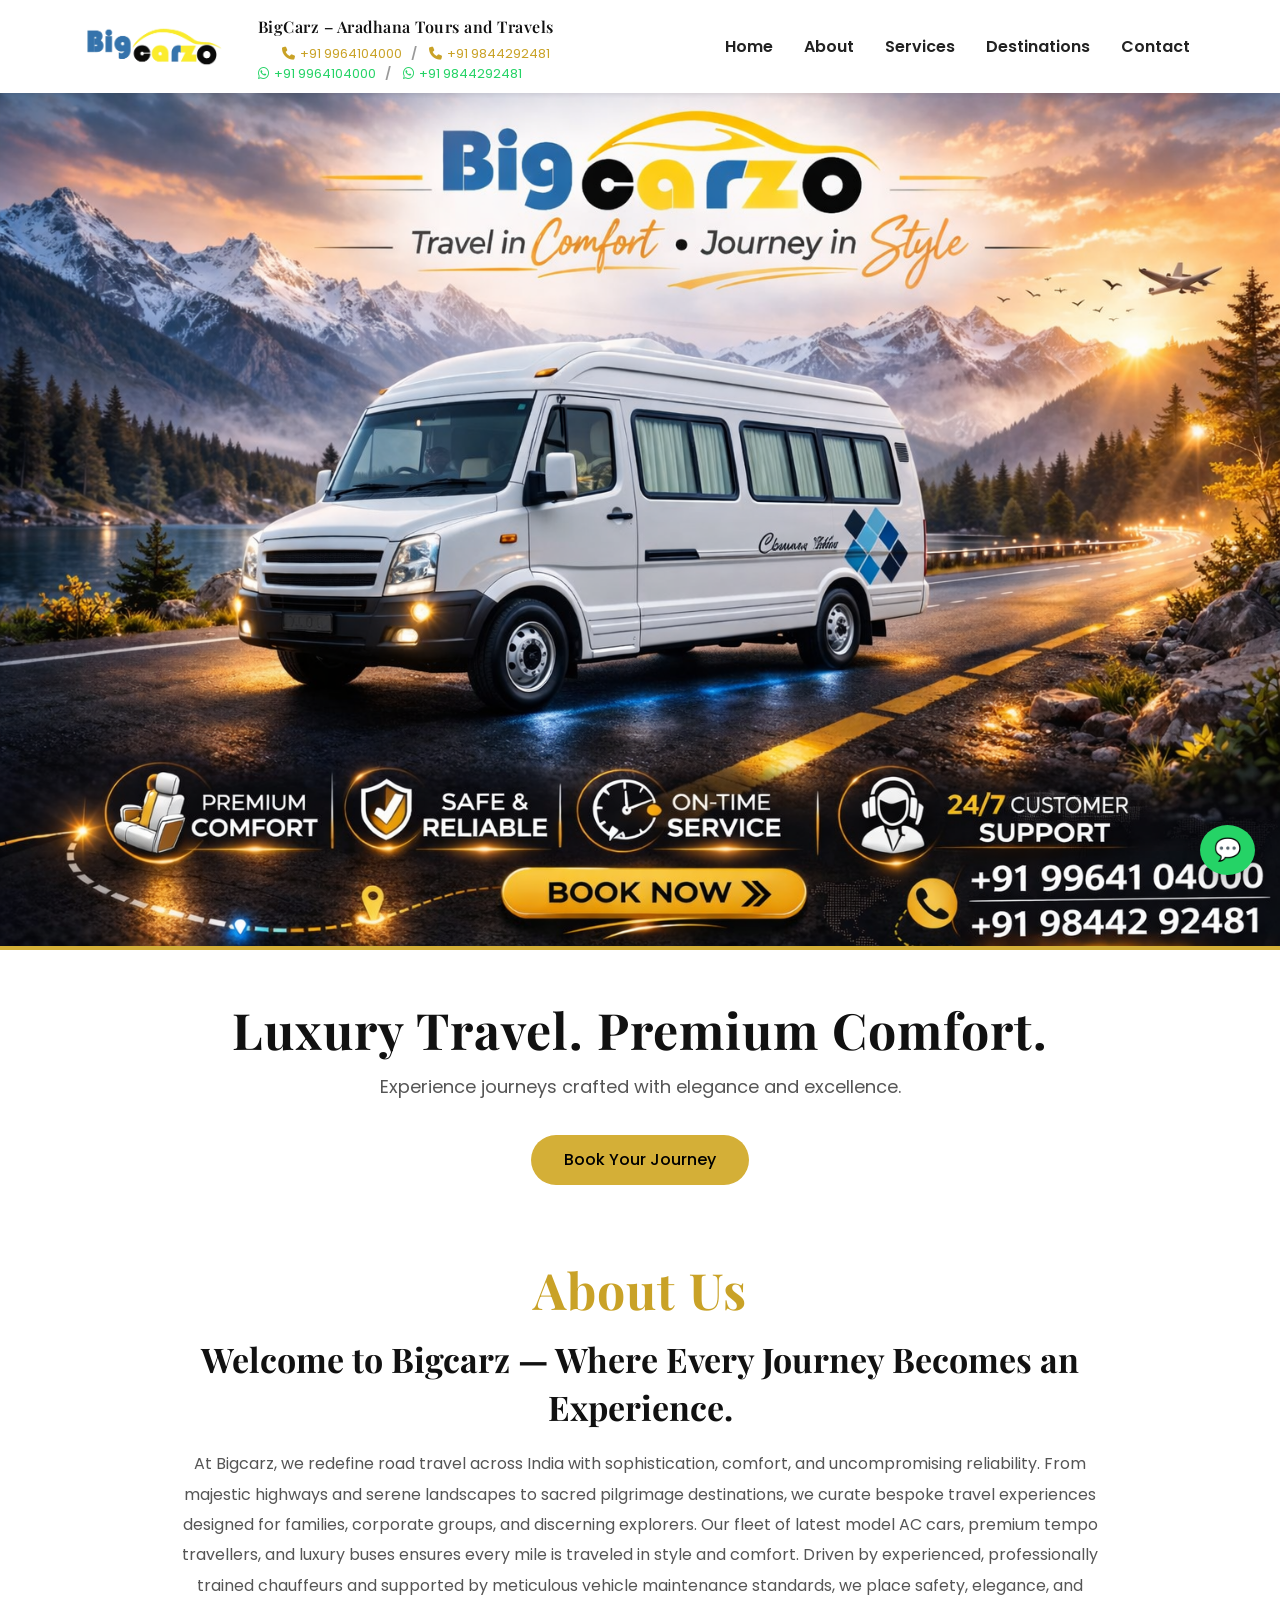
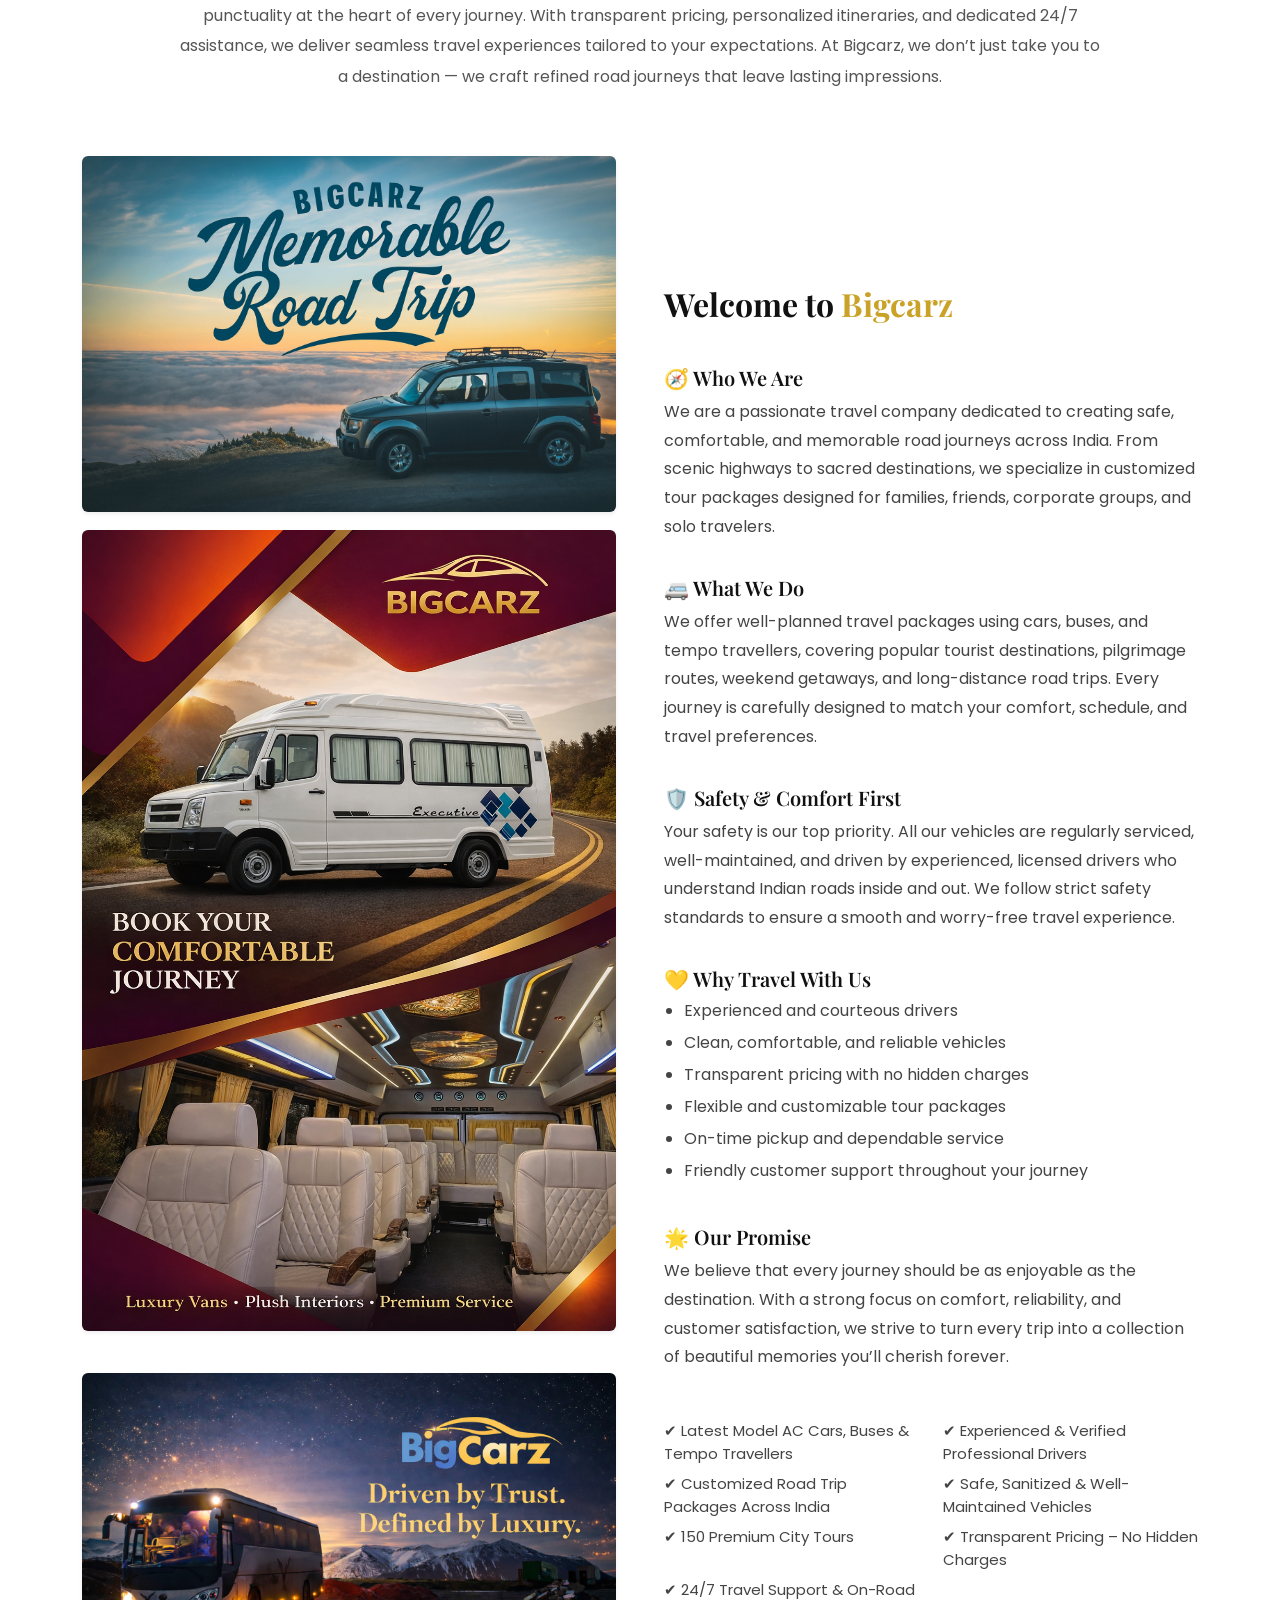
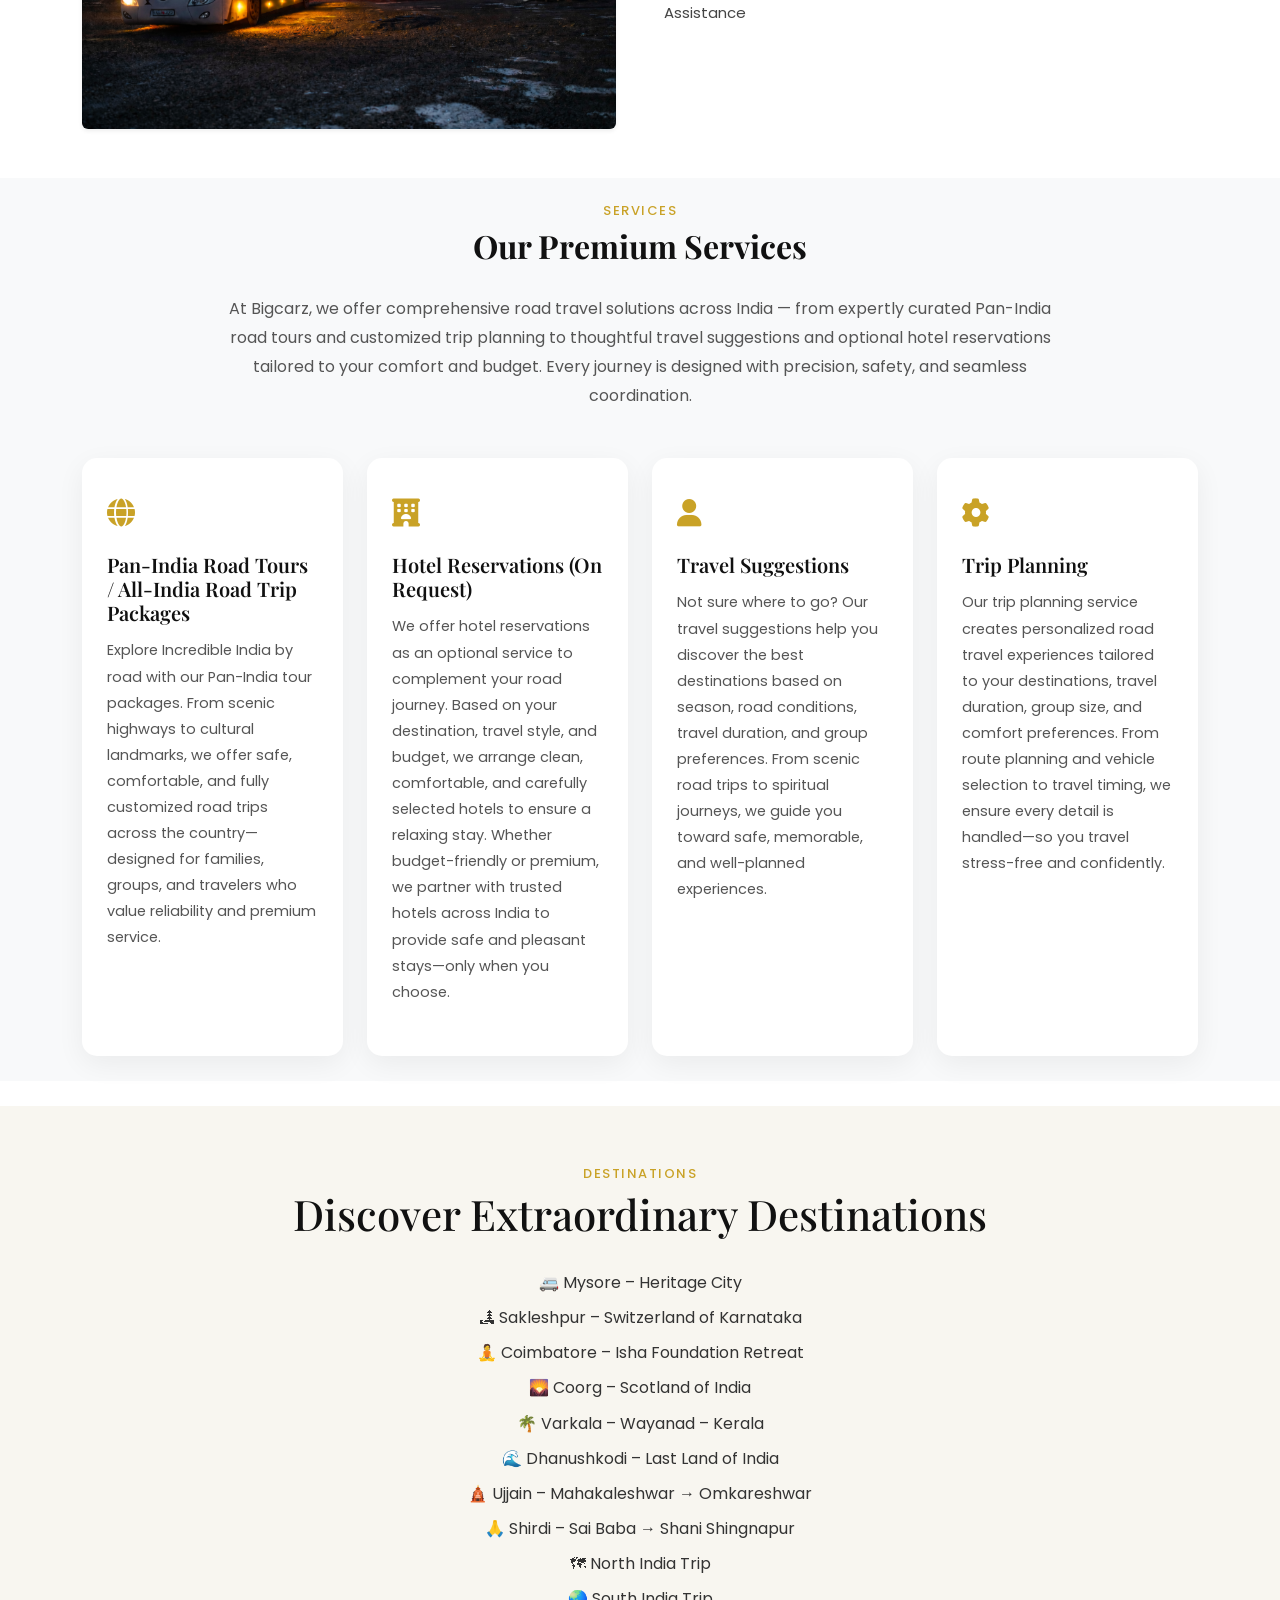
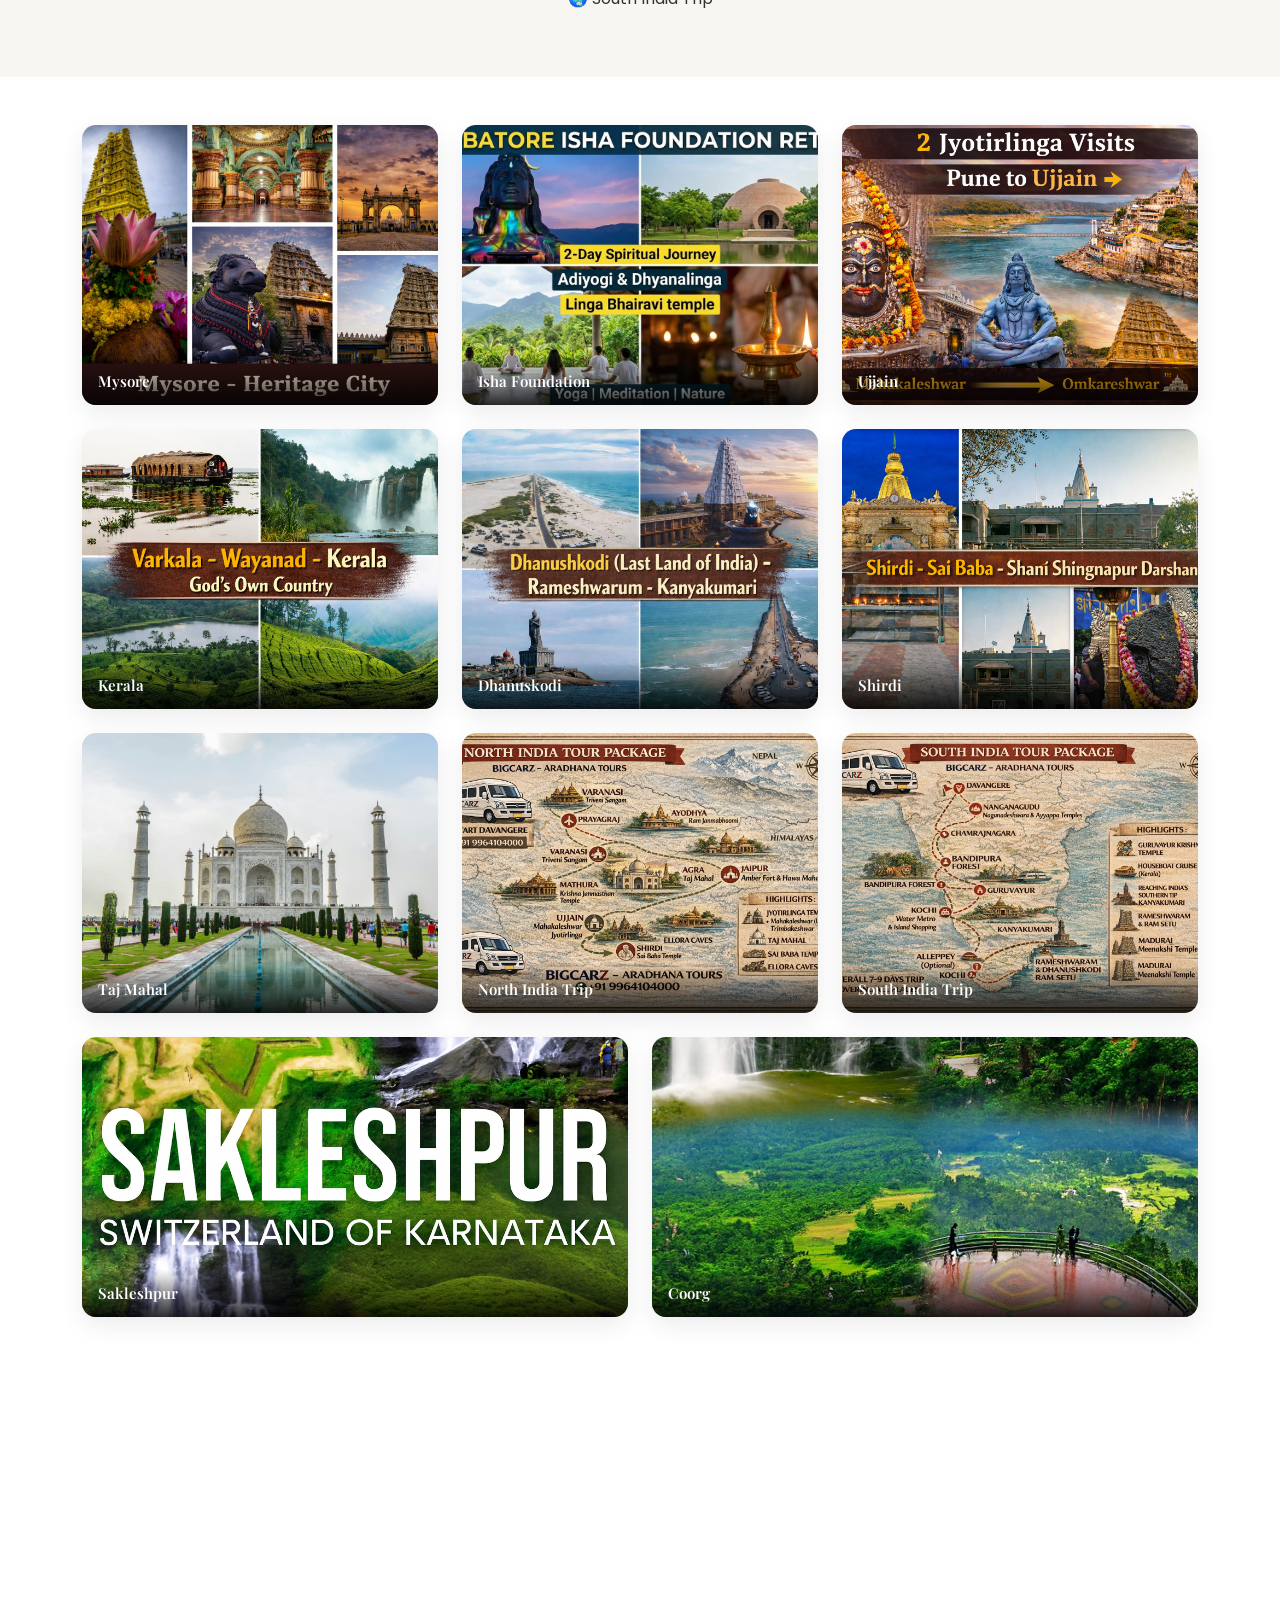
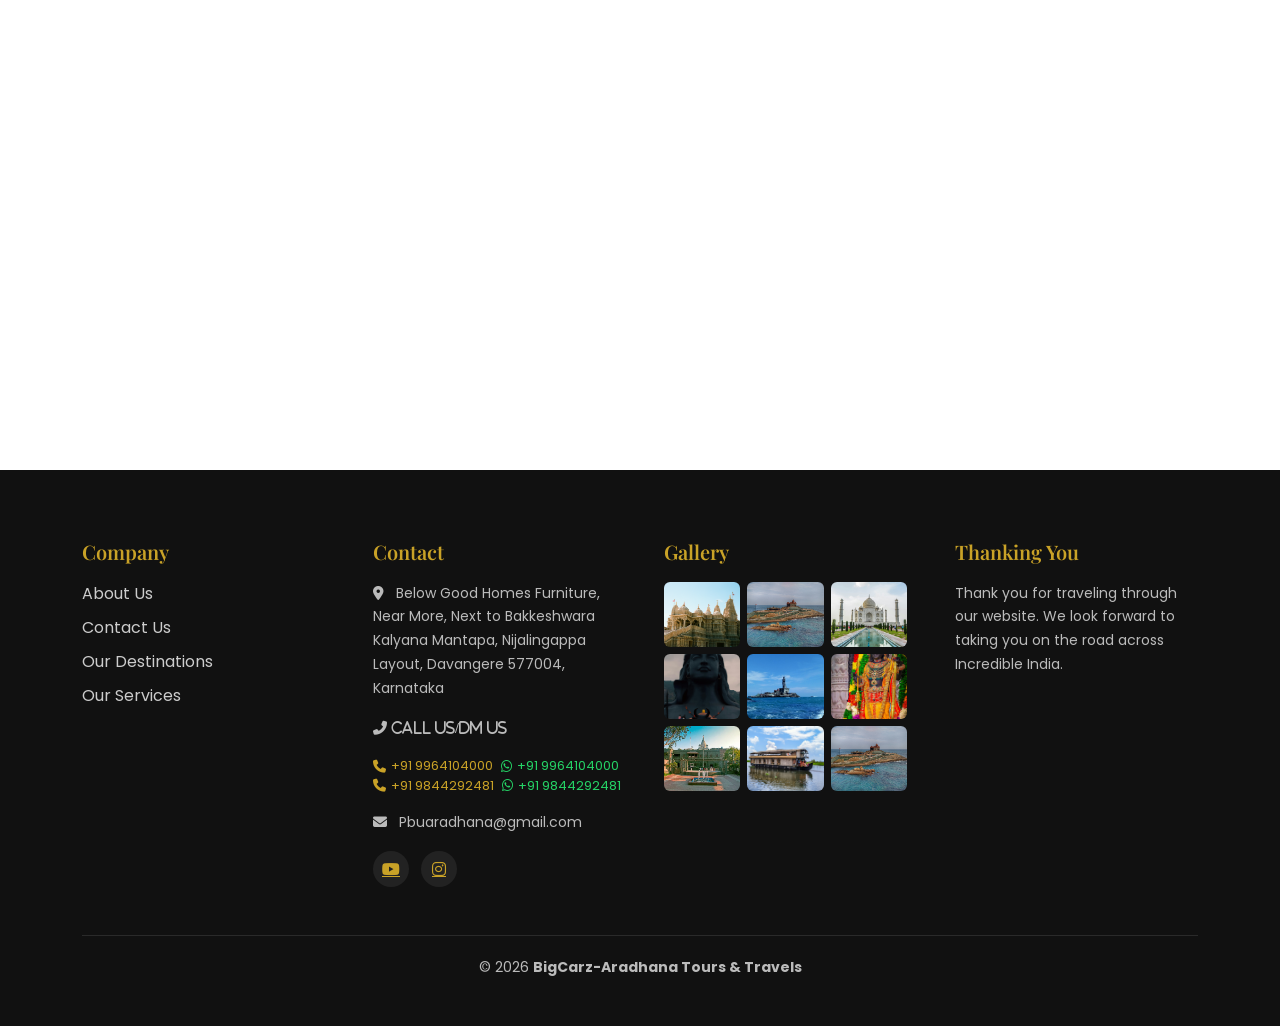
<file: index.html>
<!DOCTYPE html>
<html lang="en">

<head>
<meta charset="UTF-8">
<meta name="viewport" content="width=device-width, initial-scale=1.0">
<title>BigCarz-Aradhana Tours and Travels</title>

<!-- Premium Fonts -->
<link href="https://fonts.googleapis.com/css2?family=Playfair+Display:wght@500;700&family=Poppins:wght@300;400;500&display=swap" rel="stylesheet">

<!-- Bootstrap -->
<link href="https://cdn.jsdelivr.net/npm/bootstrap@5.3.2/dist/css/bootstrap.min.css" rel="stylesheet">

<link rel="stylesheet"
href="https://cdnjs.cloudflare.com/ajax/libs/font-awesome/6.5.0/css/all.min.css">

<!-- Custom CSS -->
<link href="css/style.css?v=5" rel="stylesheet">
</head>

<body>

<!-- ================= NAVBAR ================= -->
<nav class="navbar navbar-expand-lg navbar-light fixed-top premium-nav shadow-sm">

  <div class="container">
<a class="navbar-brand d-flex align-items-start" href="#">

  <img src="img/bigcarzo_logo_transparent.png"
       alt="BigCarz Logo"
       class="navbar-logo me-3">

  <div class="brand-block">
    <span class="brand-title">
      BigCarz – Aradhana Tours and Travels
    </span>
 <div class="contact-line">
  <a href="tel:+919964104000" class="lux-call">
    <i class="fa fa-phone"></i> +91 9964104000 <span class="contact-sep">/</span>
  </a>

 

  <a href="tel:+919844292481" class="lux-call">
    <i class="fa fa-phone"></i> +91 9844292481
  </a>
</div>

<div class="contact-line">
  <a href="https://wa.me/919964104000" target="_blank" class="lux-whatsapp">
    <i class="fab fa-whatsapp"></i> +91 9964104000<span class="contact-sep">/</span>
  </a>
  <a href="https://wa.me/919844292481" target="_blank" class="lux-whatsapp">
    <i class="fab fa-whatsapp"></i> +91 9844292481
  </a>
</div>


    <!-- <div class="brand-contact">
  
      <div class="contact-line">
        <a href="tel:+919964104000" class="lux-call">
          <i class="fa fa-phone"></i>
          <span>+91 9964104000</span>
        </a>
        <a href="https://wa.me/919964104000"
           target="_blank"
           class="lux-whatsapp">
          <i class="fab fa-whatsapp"></i>
          <span>+91 9964104000</span>
        </a>
      </div>

    
       <div class="contact-line">
        <a href="tel:+919844292481" class="lux-call">
          <i class="fa fa-phone"></i>
          <span>+91 9844292481</span>
        </a>
        <a href="https://wa.me/919844292481"
           target="_blank"
           class="lux-whatsapp">
          <i class="fab fa-whatsapp"></i>
          <span>+91 9844292481</span>
        </a>
      </div>
    </div> -->
  </div>
</a>
    <button class="navbar-toggler" type="button" data-bs-toggle="collapse" data-bs-target="#navbarNav">
      <span class="navbar-toggler-icon"></span>
    </button>

    <div class="collapse navbar-collapse" id="navbarNav">
      <ul class="navbar-nav ms-auto">
        <li class="nav-item"><a class="nav-link" href="#home">Home</a></li>
        <li class="nav-item"><a class="nav-link" href="#about">About</a></li>
        <li class="nav-item"><a class="nav-link" href="#services">Services</a></li>
        <li class="nav-item"><a class="nav-link" href="#destinations">Destinations</a></li>
        <li class="nav-item"><a class="nav-link" href="#contact">Contact</a></li>
      </ul>
    </div>
  </div>
</nav>

<!-- ================= HERO ================= -->
<section id="home" class="hero">
  <img src="img/cover_tt_image.png" class="hero-img" alt="BigCarz Travel">
  <div class="hero-content text-center">
    <h6 class="hero-title">Luxury Travel. Premium Comfort.</h6>
    <p class="hero-subtitle">
      Experience journeys crafted with elegance and excellence.
    </p>
    <a href="#contact" class="btn premium-btn mt-3">
      Book Your Journey
    </a>
  </div>
</section>

<!-- ================= ABOUT ================= -->
<section id="about" class="section-padding">
  <div class="container">
  <div class="row mb-5">
      <div class="col-lg-10 mx-auto text-center">
<h3 class="hero-title text-gold mb-3">About Us</h3>
  <h6 class="hero-main-title">
    Welcome to Bigcarz — Where Every Journey Becomes an Experience.
  </h6>

  <p class="hero-description">
    At Bigcarz, we redefine road travel across India with sophistication,
    comfort, and uncompromising reliability. From majestic highways and
    serene landscapes to sacred pilgrimage destinations, we curate bespoke
    travel experiences designed for families, corporate groups, and discerning
    explorers. Our fleet of latest model AC cars, premium tempo travellers,
    and luxury buses ensures every mile is traveled in style and comfort.
    Driven by experienced, professionally trained chauffeurs and supported
    by meticulous vehicle maintenance standards, we place safety, elegance,
    and punctuality at the heart of every journey. With transparent pricing,
    personalized itineraries, and dedicated 24/7 assistance, we deliver
    seamless travel experiences tailored to your expectations. At Bigcarz,
    we don’t just take you to a destination — we craft refined road journeys
    that leave lasting impressions.
  </p>

</div>
  </div>

  <div class="row align-items-stretch g-5">
      <!-- LEFT IMAGES -->
      <div class="col-lg-6">
        <div class="about-images">
          <img src="img/car_final.png" class="img-fluid rounded shadow-sm about-img" alt="">
          <img src="img/Comforatable_journey.png" class="img-fluid rounded shadow-sm mb-4 about-img" alt=""> 
          <img src="img/bus_final.png" class="img-fluid rounded shadow-sm mb-4 about-img" alt="">
<!-- <div class="col-lg-6">


   
    <div class="about-video">
      <iframe
        src="https://www.youtube.com/embed/LKkuVwrjv-M?autoplay=1&mute=1&loop=1&playlist=LKkuVwrjv-M&controls=0&modestbranding=1"
        frameborder="0"
        allow="autoplay; fullscreen"
        allowfullscreen>
      </iframe>
    </div>


</div> -->

        </div>
      </div>

      <!-- RIGHT CONTENT -->
      <div class="col-lg-6  d-flex flex-column justify-content-center">

        
        <h2 class="section-title mb-4">
          Welcome to <span class="text-gold">Bigcarz</span>
        </h2>

        <h5 class="premium-heading">🧭 Who We Are</h5>
        <p class="premium-text">
          We are a passionate travel company dedicated to creating safe,
          comfortable, and memorable road journeys across India. From scenic
          highways to sacred destinations, we specialize in customized tour
          packages designed for families, friends, corporate groups, and
          solo travelers.
        </p>

        <h5 class="premium-heading">🚐 What We Do</h5>
        <p class="premium-text">
          We offer well-planned travel packages using cars, buses, and tempo
          travellers, covering popular tourist destinations, pilgrimage
          routes, weekend getaways, and long-distance road trips. Every
          journey is carefully designed to match your comfort, schedule, and
          travel preferences.
        </p>

        <h5 class="premium-heading">🛡️ Safety & Comfort First</h5>
        <p class="premium-text">
          Your safety is our top priority. All our vehicles are regularly
          serviced, well-maintained, and driven by experienced, licensed
          drivers who understand Indian roads inside and out. We follow
          strict safety standards to ensure a smooth and worry-free travel
          experience.
        </p>

        <h5 class="premium-heading">💛 Why Travel With Us</h5>
        <ul class="premium-list">
          <li>Experienced and courteous drivers</li>
          <li>Clean, comfortable, and reliable vehicles</li>
          <li>Transparent pricing with no hidden charges</li>
          <li>Flexible and customizable tour packages</li>
          <li>On-time pickup and dependable service</li>
          <li>Friendly customer support throughout your journey</li>
        </ul>

        <h5 class="premium-heading">🌟 Our Promise</h5>
        <p class="premium-text">
          We believe that every journey should be as enjoyable as the
          destination. With a strong focus on comfort, reliability, and
          customer satisfaction, we strive to turn every trip into a
          collection of beautiful memories you’ll cherish forever.
        </p>

        <div class="row gy-2 mt-4">
          <div class="col-sm-6 premium-feature">✔ Latest Model AC Cars, Buses & Tempo Travellers</div>
          <div class="col-sm-6 premium-feature">✔ Experienced & Verified Professional Drivers</div>
          <div class="col-sm-6 premium-feature">✔ Customized Road Trip Packages Across India</div>
          <div class="col-sm-6 premium-feature">✔ Safe, Sanitized & Well-Maintained Vehicles</div>
          <div class="col-sm-6 premium-feature">✔ 150 Premium City Tours</div>
          <div class="col-sm-6 premium-feature">✔ Transparent Pricing – No Hidden Charges</div>
          <div class="col-sm-6 premium-feature">✔ 24/7 Travel Support & On-Road Assistance</div>
        </div>

      </div>
    </div>
  </div>
  </div>
</section>

<!-- ================= SERVICES ================= -->
<section id="services" class="section-padding bg-light">

  <div class="container">

    <!-- Section Heading -->
    <div class="text-center mb-5">
      <h3 class="premium-subtitle">Services</h3>
      <h2 class="section-title">Our Premium Services</h2>
      <p class="service-intro mx-auto">
        At Bigcarz, we offer comprehensive road travel solutions across India —
        from expertly curated Pan-India road tours and customized trip planning
        to thoughtful travel suggestions and optional hotel reservations tailored
        to your comfort and budget. Every journey is designed with precision,
        safety, and seamless coordination.
      </p>
    </div>

    <!-- Service Cards -->
    <div class="row g-4">

      <!-- Service 1 -->
      <div class="col-lg-3 col-md-6">
        <div class="service-card-premium h-100">
          <div class="service-icon">
            <i class="fa fa-globe"></i>
          </div>
          <h5>Pan-India Road Tours / All-India Road Trip Packages</h5>
          <p>
            Explore Incredible India by road with our Pan-India tour packages.
            From scenic highways to cultural landmarks, we offer safe,
            comfortable, and fully customized road trips across the country—
            designed for families, groups, and travelers who value reliability
            and premium service.
          </p>
        </div>
      </div>

      <!-- Service 2 -->
      <div class="col-lg-3 col-md-6">
        <div class="service-card-premium h-100">
          <div class="service-icon">
            <i class="fa fa-hotel"></i>
          </div>
          <h5>Hotel Reservations (On Request)</h5>
          <p>
            We offer hotel reservations as an optional service to complement your road journey.
            Based on your destination, travel style, and budget, we arrange clean,
            comfortable, and carefully selected hotels to ensure a relaxing stay.
            Whether budget-friendly or premium, we partner with trusted hotels
            across India to provide safe and pleasant stays—only when you choose.
          </p>
        </div>
      </div>

      <!-- Service 3 -->
      <div class="col-lg-3 col-md-6">
        <div class="service-card-premium h-100">
          <div class="service-icon">
            <i class="fa fa-user"></i>
          </div>
          <h5>Travel Suggestions</h5>
          <p>
            Not sure where to go? Our travel suggestions help you discover the
            best destinations based on season, road conditions, travel duration,
            and group preferences. From scenic road trips to spiritual journeys,
            we guide you toward safe, memorable, and well-planned experiences.
          </p>
        </div>
      </div>

      <!-- Service 4 -->
      <div class="col-lg-3 col-md-6">
        <div class="service-card-premium h-100">
          <div class="service-icon">
            <i class="fa fa-cog"></i>
          </div>
          <h5>Trip Planning</h5>
          <p>
            Our trip planning service creates personalized road travel experiences
            tailored to your destinations, travel duration, group size, and comfort
            preferences. From route planning and vehicle selection to travel timing,
            we ensure every detail is handled—so you travel stress-free and confidently.
          </p>
        </div>
      </div>

    </div>
  </div>
</section>


<!-- ================= DESTINATIONS ================= -->
<section id="destinations" class="section-padding">

  <!-- Premium Header Banner -->
  <div class="destination-hero text-center">
    <div class="container">
      <h3 class="premium-subtitle">Destinations</h3>
      <h2 class="destination-title">
        Discover Extraordinary Destinations
      </h2>

      <ol class="destination-list">
        <li>🚐 Mysore – Heritage City</li>
        <li>🏞 Sakleshpur – Switzerland of Karnataka</li>
        <li>🧘 Coimbatore – Isha Foundation Retreat</li>
        <li>🌄 Coorg – Scotland of India</li>
        <li>🌴 Varkala – Wayanad – Kerala</li>
        <li>🌊 Dhanushkodi – Last Land of India</li>
        <li>🛕 Ujjain – Mahakaleshwar → Omkareshwar</li>
        <li>🙏 Shirdi – Sai Baba → Shani Shingnapur</li>
        <li>🗺 North India Trip</li>
        <li>🌏 South India Trip</li>
      </ol>
    </div>
  </div>

  <!-- Image Grid -->
  <div class="container mt-5">
    <div class="row g-4">

      <!-- Destination Card Template -->
      <div class="col-lg-4 col-md-6">
        <div class="destination-card">
          <img src="img/Mysore_final.png" class="img-fluid" alt="Mysore">
          <div class="destination-overlay">Mysore</div>
        </div>
      </div>

      <div class="col-lg-4 col-md-6">
        <div class="destination-card">
          <img src="img/Isha_final.png" class="img-fluid" alt="Isha Foundation">
          <div class="destination-overlay">Isha Foundation</div>
        </div>
      </div>

      <div class="col-lg-4 col-md-6">
        <div class="destination-card">
          <img src="img/Ujjain_final.png" class="img-fluid" alt="Ujjain">
          <div class="destination-overlay">Ujjain</div>
        </div>
      </div>

      <div class="col-lg-4 col-md-6">
        <div class="destination-card">
          <img src="img/Kerala_final.png" class="img-fluid" alt="Kerala">
          <div class="destination-overlay">Kerala</div>
        </div>
      </div>

      <div class="col-lg-4 col-md-6">
        <div class="destination-card">
          <img src="img/Dhanuskodi_final.png" class="img-fluid" alt="Dhanuskodi">
          <div class="destination-overlay">Dhanuskodi</div>
        </div>
      </div>

      <div class="col-lg-4 col-md-6">
        <div class="destination-card">
          <img src="img/Shirdi-final.png" class="img-fluid" alt="Shirdi">
          <div class="destination-overlay">Shirdi</div>
        </div>
      </div>

      <div class="col-lg-4 col-md-6">
        <div class="destination-card">
          <img src="img/Tajmahal.jpg" class="img-fluid" alt="Taj Mahal">
          <div class="destination-overlay">Taj Mahal</div>
        </div>
      </div>

      <div class="col-lg-4 col-md-6">
        <div class="destination-card">
          <img src="img/Northindia.jpg" class="img-fluid" alt="North India">
          <div class="destination-overlay">North India Trip</div>
        </div>
      </div>

      <div class="col-lg-4 col-md-6">
        <div class="destination-card">
          <img src="img/Southindia.jpg" class="img-fluid" alt="South India">
          <div class="destination-overlay">South India Trip</div>
        </div>
      </div>

      <div class="col-lg-6 col-md-6">
        <div class="destination-card">
          <img src="img/Sakleshpur_final.png" class="img-fluid" alt="Sakleshpur">
          <div class="destination-overlay">Sakleshpur</div>
        </div>
      </div>

      <div class="col-lg-6 col-md-6">
        <div class="destination-card">
          <img src="img/coorg_final.png" class="img-fluid" alt="Coorg">
          <div class="destination-overlay">Coorg</div>
        </div>
      </div>

    </div>
  </div>

</section>


<!-- ================= CONTACT ================= -->
<section id="contact" class="section-padding bg-light">

  <div class="container">

    <!-- Section Heading -->
    <div class="text-center mb-5">
      <h3 class="premium-subtitle">Contact Us</h3>
      <h2 class="section-title">Contact For Any Query</h2>
    </div>

    <div class="row g-4 align-items-stretch">

      <!-- Contact Info -->
      <div class="col-lg-4 col-md-6">
        <div class="contact-card h-100">

          <h5 class="mb-4">Get In Touch</h5>

          <!-- Office -->
          <div class="contact-item">
            <div class="contact-icon">
              <i class="fa fa-map-marker-alt"></i>
            </div>
            <div>
              <h6>Office</h6>
              <p>
                Below Good Homes Furniture, Near More, Next to Bakkeshwara
                Kalyana Mantapa, Nijalingappa Layout, Davangere 577004,
                Karnataka
              </p>
            </div>
          </div>

          <!-- Phone -->
          <div class="contact-item">
            <div class="contact-icon">
              <i class="fa fa-phone-alt"></i>
            </div>
            <div>
              <h6>Mobile</h6>
              <!-- <p>+91 9964104000</p>
              <p>+91 9844292481</p> -->
              <div class="contact-line">
        <a href="tel:+919964104000" class="lux-call">
          <i class="fa fa-phone"></i>
          <span>+91 9964104000</span>
        </a>
        <a href="https://wa.me/919964104000"
           target="_blank"
           class="lux-whatsapp">
          <i class="fab fa-whatsapp"></i>
          <span>+91 9964104000</span>
        </a>
      </div>  
       <div class="contact-line">
        <a href="tel:+919844292481" class="lux-call">
          <i class="fa fa-phone"></i>
          <span>+91 9844292481</span>
        </a>
        <a href="https://wa.me/919844292481"
           target="_blank"
           class="lux-whatsapp">
          <i class="fab fa-whatsapp"></i>
          <span>+91 9844292481</span>
        </a>
      </div>
            </div>
          </div>

          <!-- Email -->
          <div class="contact-item">
            <div class="contact-icon">
              <i class="fa fa-envelope-open"></i>
            </div>
            <div>
              <h6>Email</h6>
              <p>Pbuaradhana@gmail.com</p>
            </div>
          </div>

        </div>
      </div>

      <!-- Map -->
      <div class="col-lg-4 col-md-6">
        <div class="map-container h-100">
          <iframe
            src="https://www.google.com/maps?q=Below%20Good%20Homes,%20Next%20to%20Bakkeshwara%20Kalyana%20Mantapa,%20Nijalingappa%20Layout,%20Davangere%20577004,%20Karnataka&output=embed"
            allowfullscreen=""
            loading="lazy">
          </iframe>
        </div>
      </div>

      <!-- Contact Form -->
      <div class="col-lg-4 col-md-12">
        <div class="contact-card h-100">
          <form id="whatsappForm">

            <div class="mb-3">
              <input type="text" class="form-control premium-input"
                id="name" placeholder="Your Name" required>
            </div>

            <div class="mb-3">
              <input type="tel" class="form-control premium-input"
                id="phone" placeholder="Phone Number"
                pattern="[0-9]{10}" required>
            </div>

            <div class="mb-3">
              <input type="email" class="form-control premium-input"
                id="email" placeholder="Your Email" required>
            </div>

            <div class="mb-3">
              <input type="text" class="form-control premium-input"
                id="fromPlace" placeholder="Enquiring From (City / Place)" required>
            </div>

            <div class="mb-3">
              <input type="date" class="form-control premium-input"
                id="travelDate" required>
            </div>

            <div class="mb-3">
              <textarea class="form-control premium-input"
                id="message" rows="4"
                placeholder="Your Message" required></textarea>
            </div>

            <button type="submit" class="btn premium-btn w-100">
              Send Enquiry via WhatsApp
            </button>

          </form>
        </div>
      </div>

    </div>
  </div>
</section>


<footer class="footer-premium">

  <div class="container">
    <div class="row g-5">

      <!-- Company -->
      <div class="col-lg-3 col-md-6">
        <h5 class="footer-title">Company</h5>
        <ul class="footer-links">
          <li><a href="#about">About Us</a></li>
          <li><a href="#contact">Contact Us</a></li>
          <li><a href="#destinations">Our Destinations</a></li>
          <li><a href="#services">Our Services</a></li>
        </ul>
      </div>

      <!-- Contact -->
      <div class="col-lg-3 col-md-6">
        <h5 class="footer-title">Contact</h5>
        <p>
          <i class="fa fa-map-marker-alt me-2"></i>
          Below Good Homes Furniture, Near More, Next to
          Bakkeshwara Kalyana Mantapa, Nijalingappa Layout,
          Davangere 577004, Karnataka
        </p>
        <p>
          <i class="fa fa-phone-alt me-2"> Call Us/DM Us</i>
        <div class="contact-line">
        <a href="tel:+919964104000" class="lux-call">
          <i class="fa fa-phone"></i>
          <span>+91 9964104000</span>
        </a>
        <a href="https://wa.me/919964104000"
           target="_blank"
           class="lux-whatsapp">
          <i class="fab fa-whatsapp"></i>
          <span>+91 9964104000</span>
        </a>
      </div>  
       <div class="contact-line">
        <a href="tel:+919844292481" class="lux-call">
          <i class="fa fa-phone"></i>
          <span>+91 9844292481</span>
        </a>
        <a href="https://wa.me/919844292481"
           target="_blank"
           class="lux-whatsapp">
          <i class="fab fa-whatsapp"></i>
          <span>+91 9844292481</span>
        </a>
      </div>
        </p>
        <p>
          <i class="fa fa-envelope me-2"></i>
          Pbuaradhana@gmail.com
        </p>

        <!-- <div class="footer-social">
          <a href="#"><i class="fab fa-youtube"></i></a>
          <a href="#"><i class="fab fa-instagram"></i></a>
        </div> -->
        <div class="footer-social">
  <a href="https://www.youtube.com/@BigCarz-IND"
     target="_blank"
     rel="noopener noreferrer"
     title="Visit BigCarz YouTube Channel">
    <i class="fab fa-youtube"></i>
  </a>

  <a href="https://www.instagram.com/bigcarz_travels"
     target="_blank"
     rel="noopener noreferrer"
     title="Follow BigCarz on Instagram">
    <i class="fab fa-instagram"></i>
  </a>
</div>

      </div>

      <!-- Gallery -->
      <div class="col-lg-3 col-md-6">
        <h5 class="footer-title">Gallery</h5>
        <div class="footer-gallery">
          <img src="img/ayodhya_temple.jpg" alt="">
          <img src="img/kanyakumari (2).jpg" alt="">
          <img src="img/Tajmahal.jpg" alt="">
          <img src="img/isha.jpg" alt="">
          <img src="img/kanyakumari.jpg" alt="">
          <img src="img/ayodhya.jpg" alt="">
          <img src="img/shirdi.webp" alt="">
          <img src="img/allepey_boat_house_1.jpg" alt="">
          <img src="img/kanyakumari (2).jpg" alt="">
        </div>
      </div>

      <!-- Thank You -->
      <div class="col-lg-3 col-md-6">
        <h5 class="footer-title">Thanking You</h5>
        <p>
          Thank you for traveling through our website. We look forward
          to taking you on the road across Incredible India.
        </p>
      </div>

    </div>

    <!-- Bottom Copyright -->
    <div class="footer-bottom mt-5">
      <p>
        © 2026 <strong>BigCarz-Aradhana Tours & Travels</strong>
      </p>
    </div>

  </div>
</footer>


<a href="https://wa.me/919964104000?text=Hello%20I%20would%20like%20to%20book%20a%20trip"
   class="whatsapp-premium">
   💬
</a>

<script src="https://cdn.jsdelivr.net/npm/bootstrap@5.3.2/dist/js/bootstrap.bundle.min.js"></script>
<script src="js/app.js?v=2"></script>

</body>
</html>
</file>
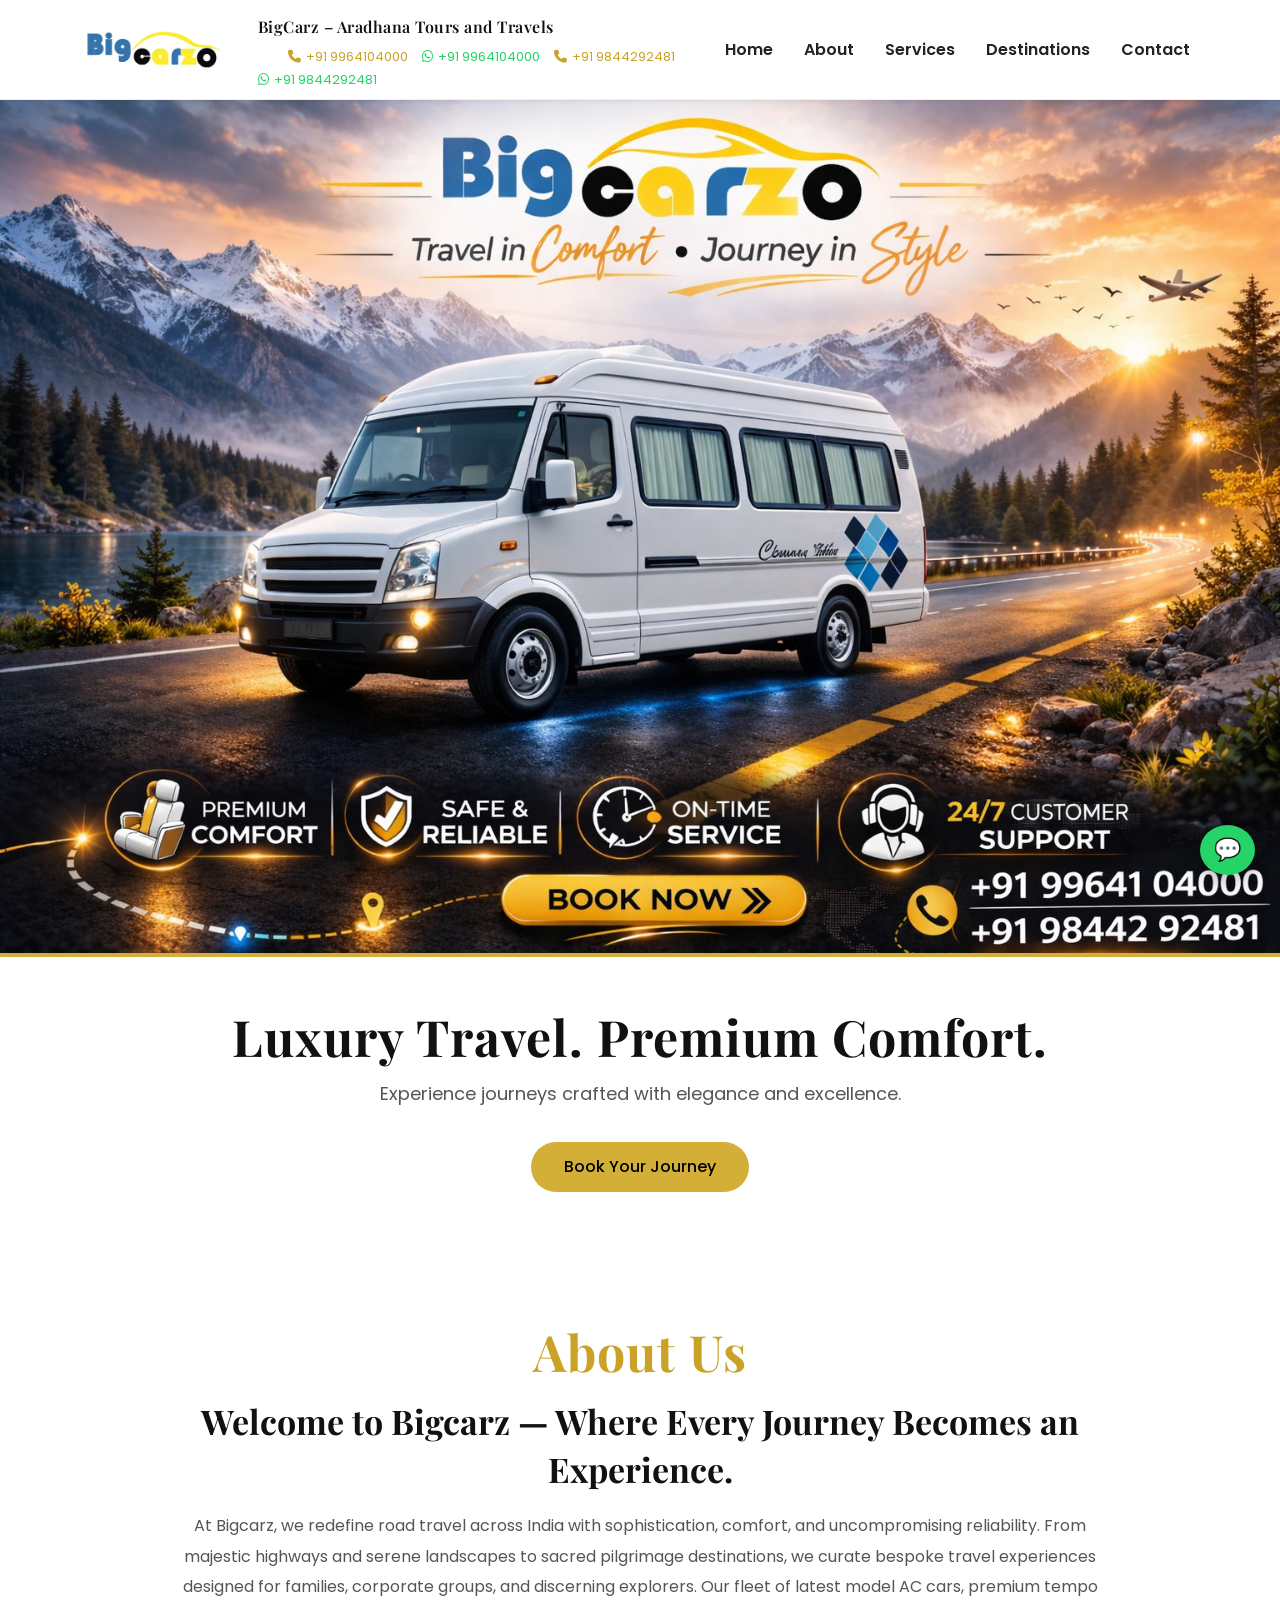
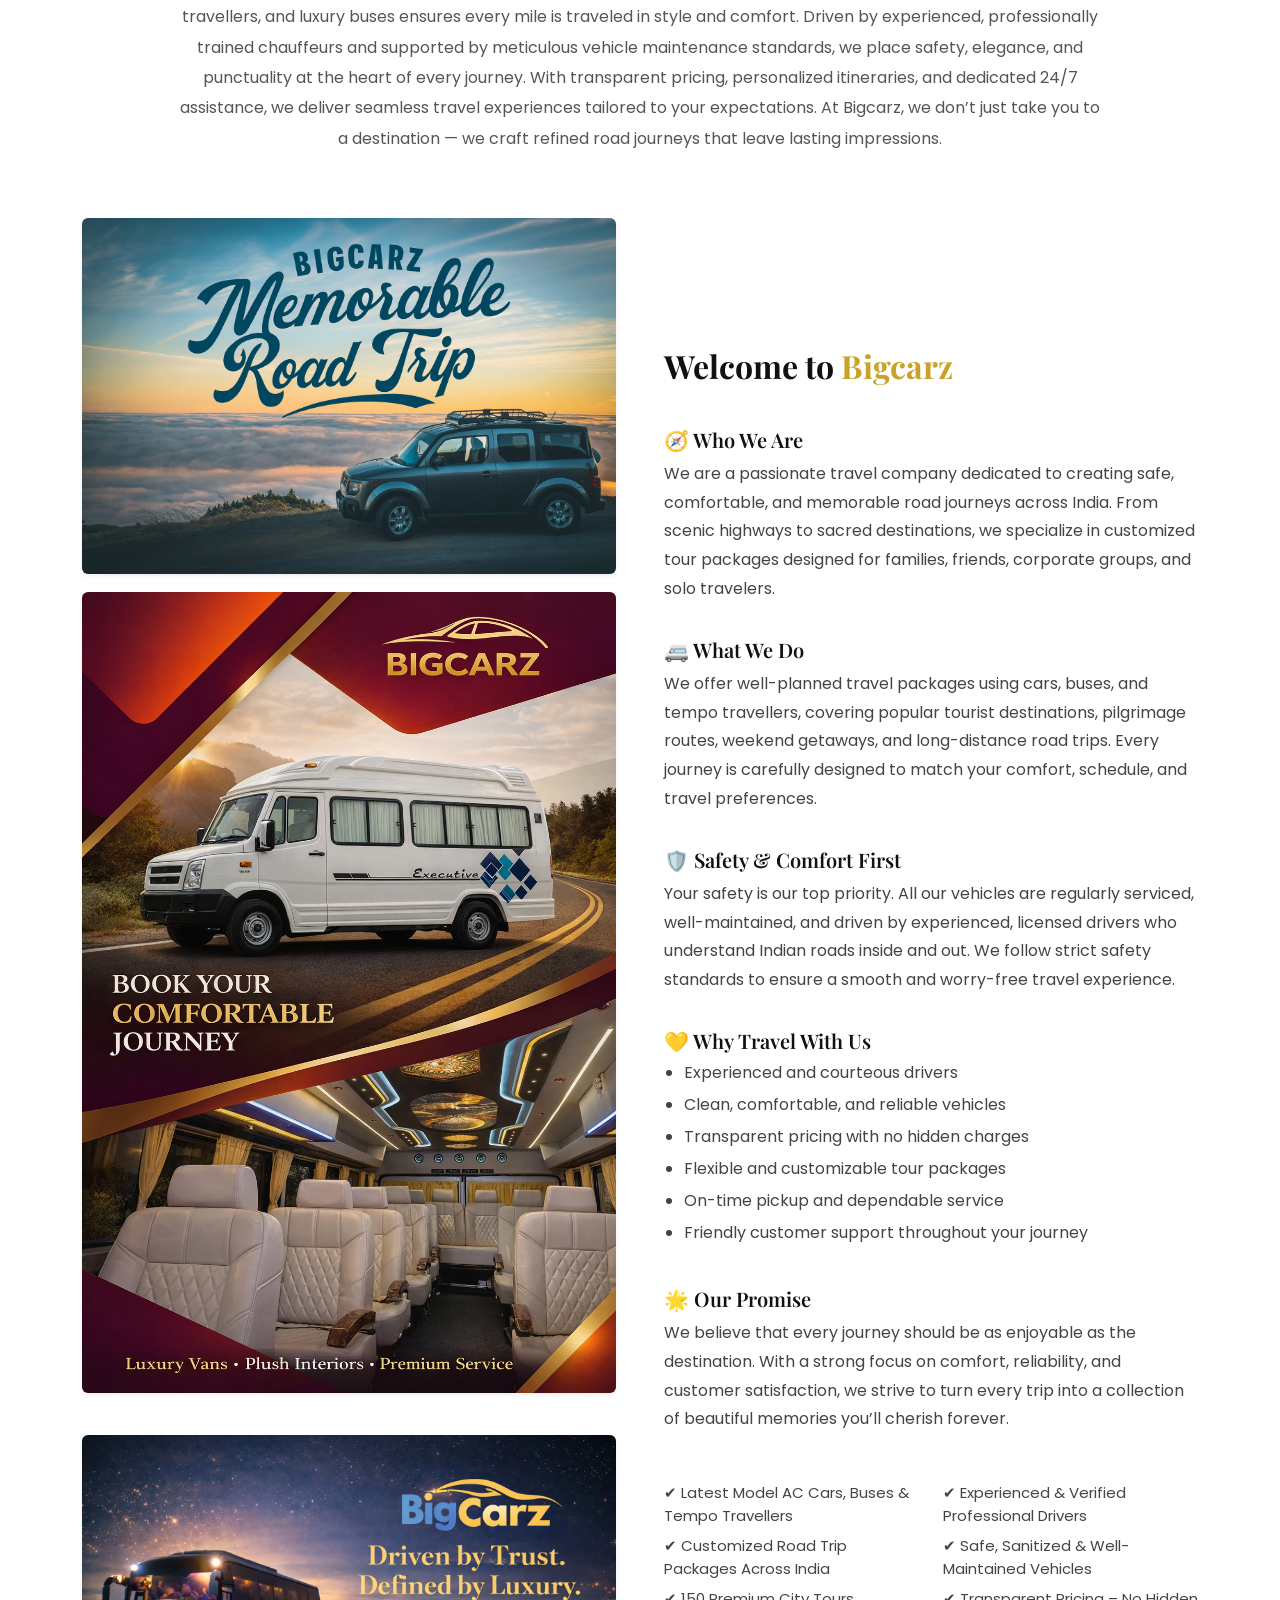
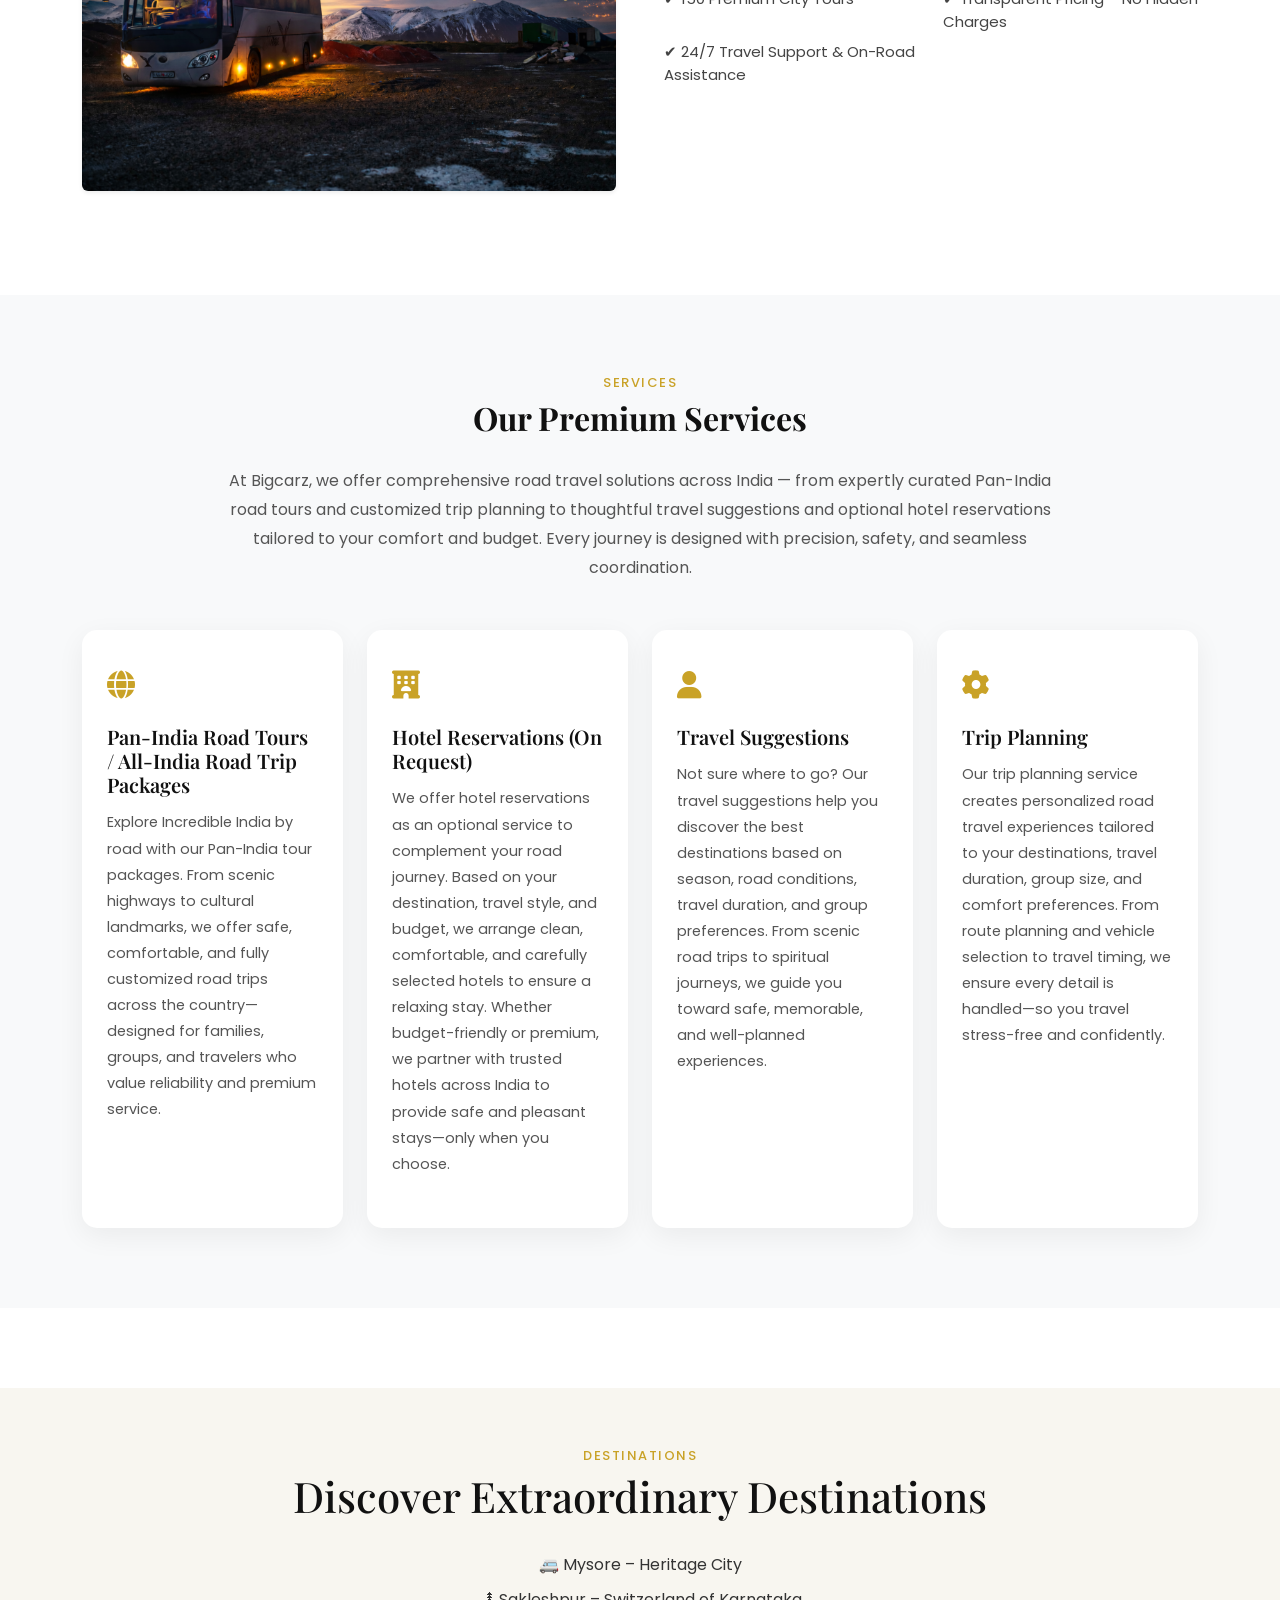
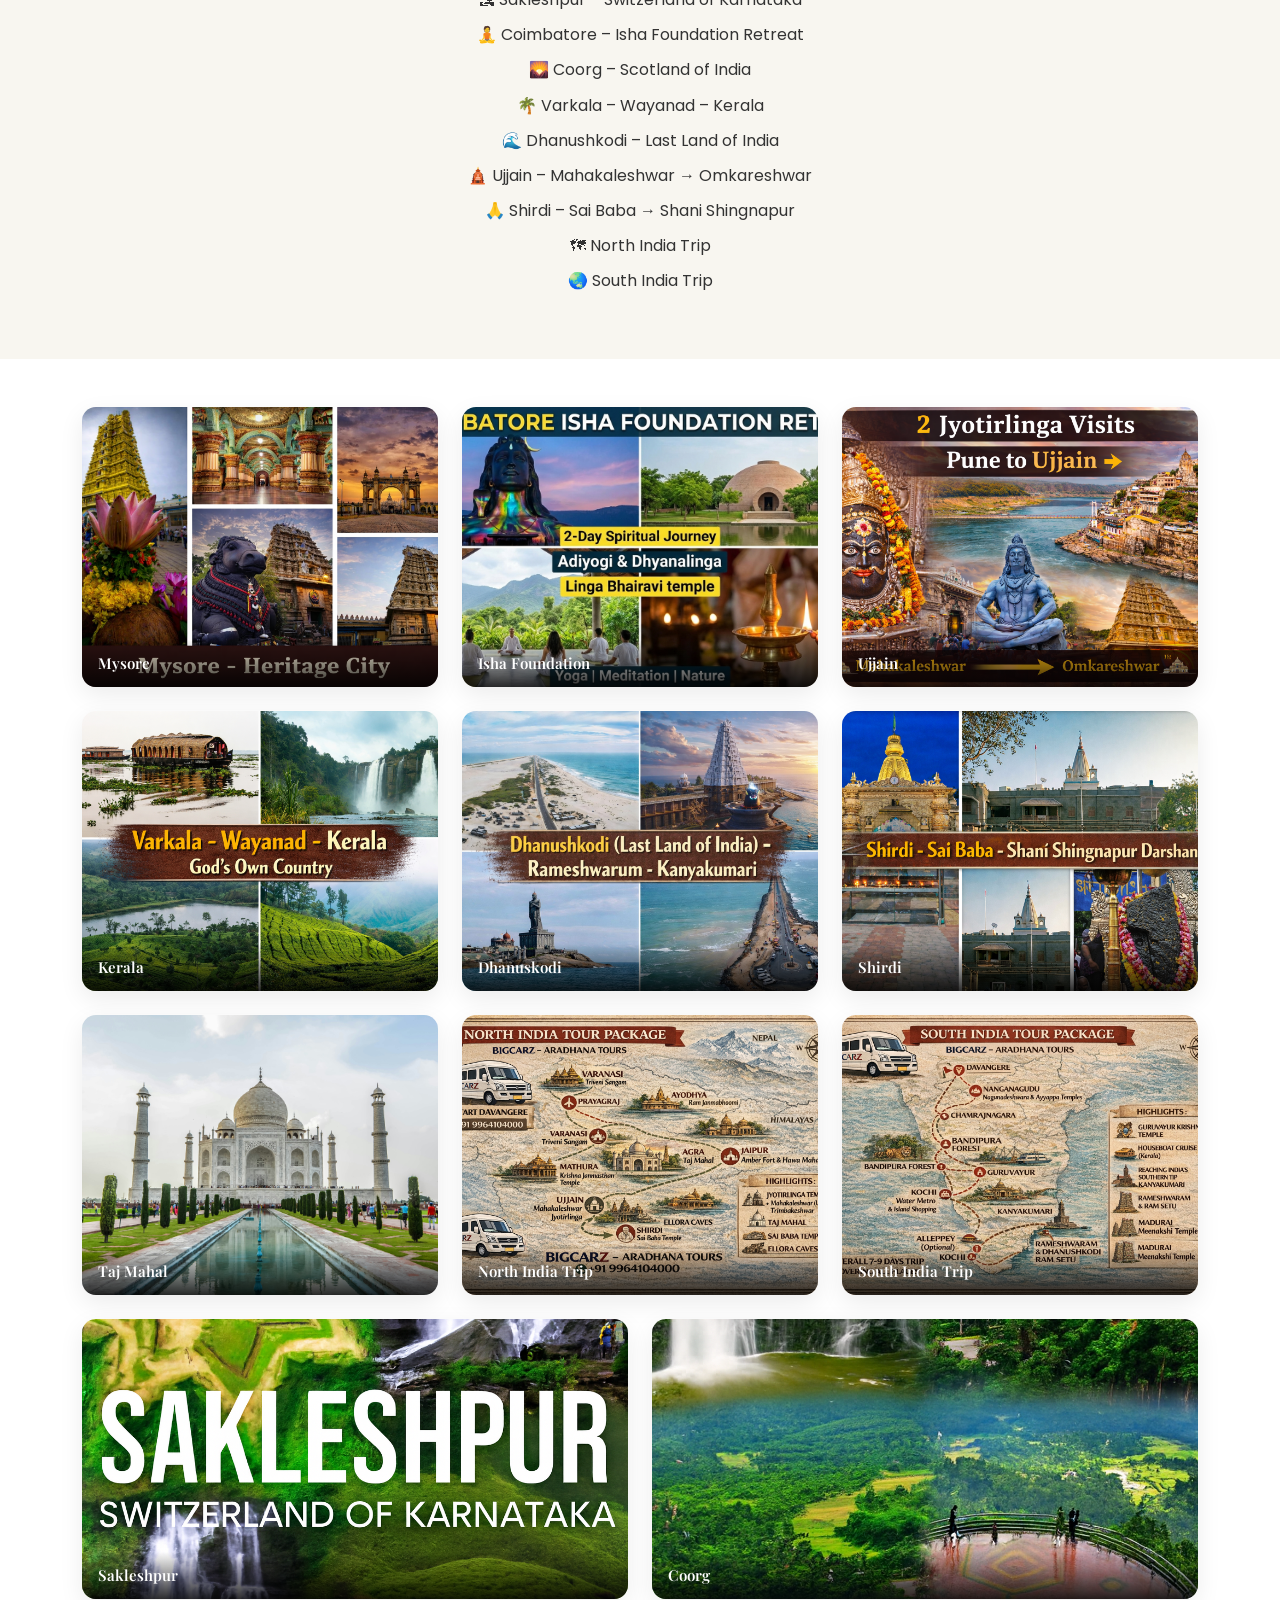
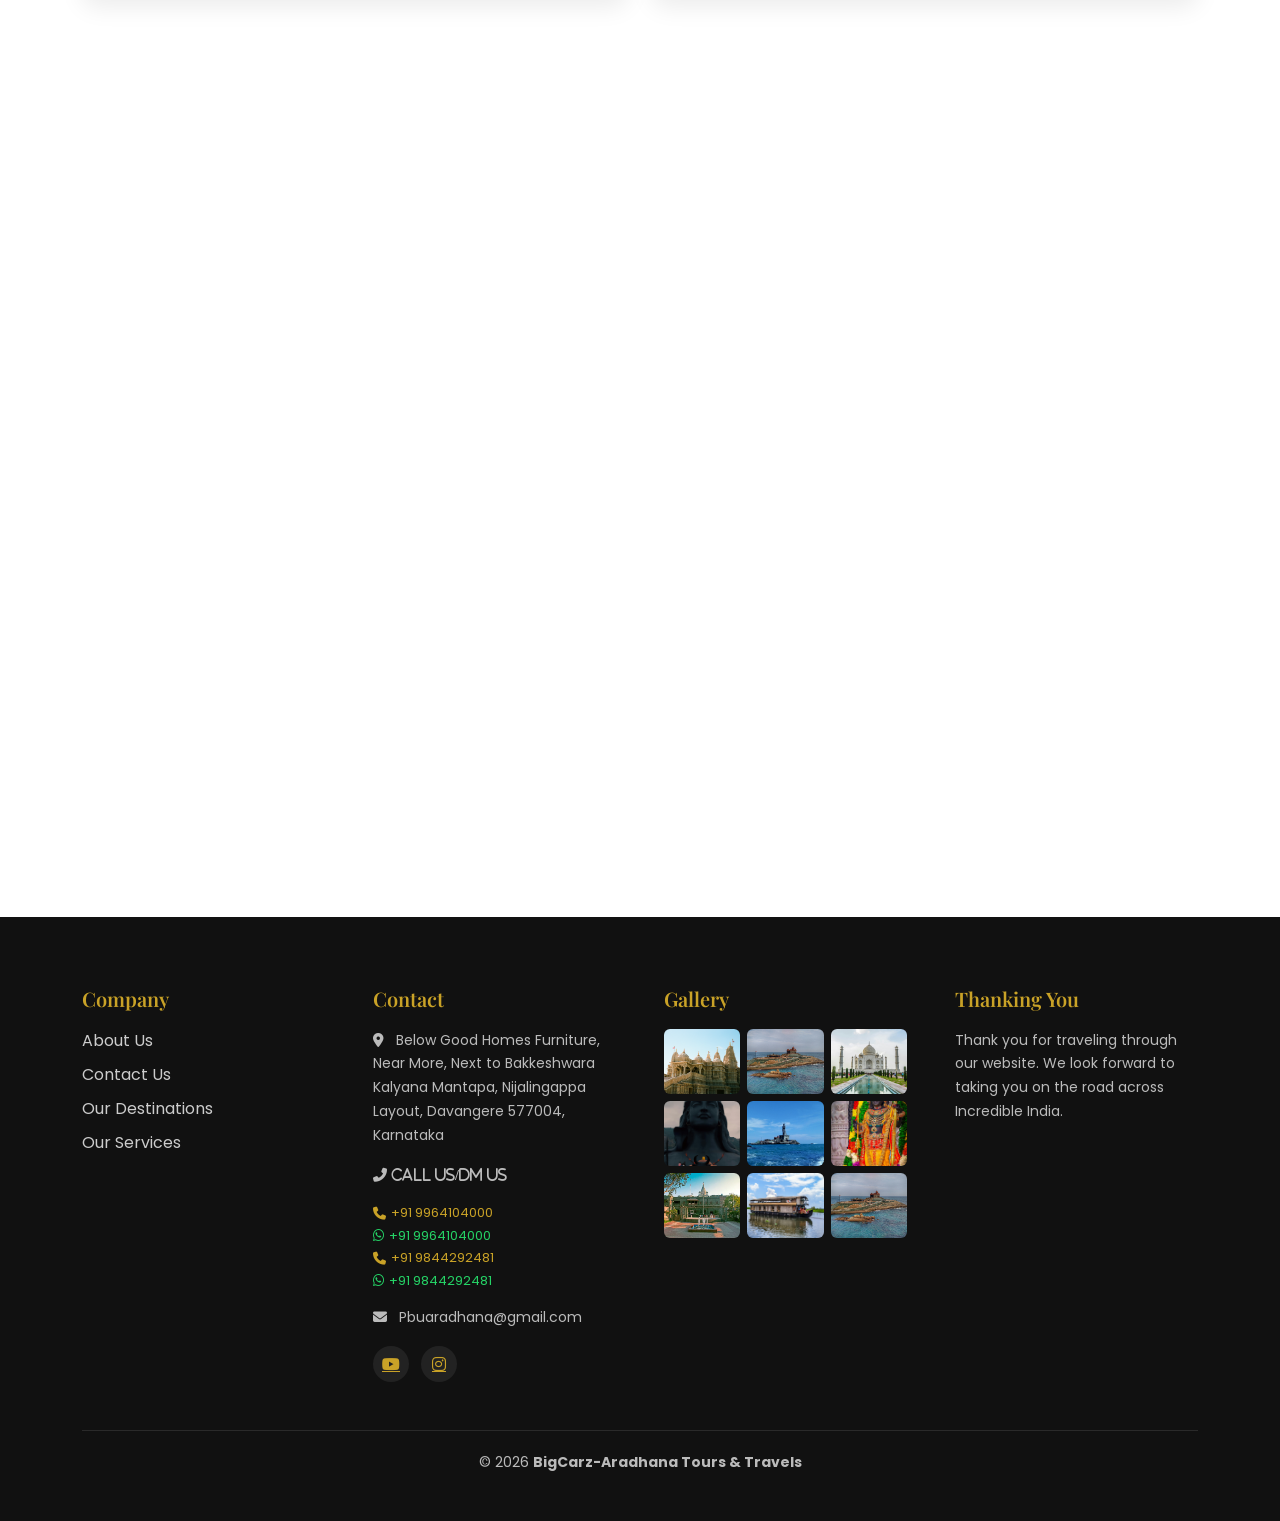
<file: public/index.html>
<!DOCTYPE html>
<html lang="en">

<head>
<meta charset="UTF-8">
<meta name="viewport" content="width=device-width, initial-scale=1.0">
<title>BigCarz-Aradhana Tours and Travels</title>

<!-- Premium Fonts -->
<link href="https://fonts.googleapis.com/css2?family=Playfair+Display:wght@500;700&family=Poppins:wght@300;400;500&display=swap" rel="stylesheet">

<!-- Bootstrap -->
<link href="https://cdn.jsdelivr.net/npm/bootstrap@5.3.2/dist/css/bootstrap.min.css" rel="stylesheet">

<link rel="stylesheet"
href="https://cdnjs.cloudflare.com/ajax/libs/font-awesome/6.5.0/css/all.min.css">

<!-- Custom CSS -->
<link href="css/style.css?v=5" rel="stylesheet">
</head>

<body>

<!-- ================= NAVBAR ================= -->
<nav class="navbar navbar-expand-lg navbar-light fixed-top premium-nav shadow-sm">

  <div class="container">
<a class="navbar-brand d-flex align-items-start" href="#">

  <img src="img/bigcarzo_logo_transparent.png"
       alt="BigCarz Logo"
       class="navbar-logo me-3">

  <div class="brand-block">
    <span class="brand-title">
      BigCarz – Aradhana Tours and Travels
    </span>
     <div class="contact-line">
        <a href="tel:+919964104000" class="lux-call">
          <i class="fa fa-phone"></i>
          <span>+91 9964104000</span>
        </a>
        <a href="https://wa.me/919964104000"
           target="_blank"
           class="lux-whatsapp">
          <i class="fab fa-whatsapp"></i>
          <span>+91 9964104000</span>
        </a>
        <a href="tel:+919844292481" class="lux-call">
          <i class="fa fa-phone"></i>
          <span>+91 9844292481</span>
        </a>
        <a href="https://wa.me/919844292481"
           target="_blank"
           class="lux-whatsapp">
          <i class="fab fa-whatsapp"></i>
          <span>+91 9844292481</span>
        </a>
      </div>

    <!-- <div class="brand-contact">
  
      <div class="contact-line">
        <a href="tel:+919964104000" class="lux-call">
          <i class="fa fa-phone"></i>
          <span>+91 9964104000</span>
        </a>
        <a href="https://wa.me/919964104000"
           target="_blank"
           class="lux-whatsapp">
          <i class="fab fa-whatsapp"></i>
          <span>+91 9964104000</span>
        </a>
      </div>

    
       <div class="contact-line">
        <a href="tel:+919844292481" class="lux-call">
          <i class="fa fa-phone"></i>
          <span>+91 9844292481</span>
        </a>
        <a href="https://wa.me/919844292481"
           target="_blank"
           class="lux-whatsapp">
          <i class="fab fa-whatsapp"></i>
          <span>+91 9844292481</span>
        </a>
      </div>
    </div> -->
  </div>
</a>
    <button class="navbar-toggler" type="button" data-bs-toggle="collapse" data-bs-target="#navbarNav">
      <span class="navbar-toggler-icon"></span>
    </button>

    <div class="collapse navbar-collapse" id="navbarNav">
      <ul class="navbar-nav ms-auto">
        <li class="nav-item"><a class="nav-link" href="#home">Home</a></li>
        <li class="nav-item"><a class="nav-link" href="#about">About</a></li>
        <li class="nav-item"><a class="nav-link" href="#services">Services</a></li>
        <li class="nav-item"><a class="nav-link" href="#destinations">Destinations</a></li>
        <li class="nav-item"><a class="nav-link" href="#contact">Contact</a></li>
      </ul>
    </div>
  </div>
</nav>

<!-- ================= HERO ================= -->
<section id="home" class="hero">
  <img src="img/cover_tt_image.png" class="hero-img" alt="BigCarz Travel">
  <div class="hero-content text-center">
    <h6 class="hero-title">Luxury Travel. Premium Comfort.</h6>
    <p class="hero-subtitle">
      Experience journeys crafted with elegance and excellence.
    </p>
    <a href="#contact" class="btn premium-btn mt-3">
      Book Your Journey
    </a>
  </div>
</section>

<!-- ================= ABOUT ================= -->
<section id="about" class="section-padding">
  <div class="container">
  <div class="row mb-5">
      <div class="col-lg-10 mx-auto text-center">
<h3 class="hero-title text-gold mb-3">About Us</h3>
  <h6 class="hero-main-title">
    Welcome to Bigcarz — Where Every Journey Becomes an Experience.
  </h6>

  <p class="hero-description">
    At Bigcarz, we redefine road travel across India with sophistication,
    comfort, and uncompromising reliability. From majestic highways and
    serene landscapes to sacred pilgrimage destinations, we curate bespoke
    travel experiences designed for families, corporate groups, and discerning
    explorers. Our fleet of latest model AC cars, premium tempo travellers,
    and luxury buses ensures every mile is traveled in style and comfort.
    Driven by experienced, professionally trained chauffeurs and supported
    by meticulous vehicle maintenance standards, we place safety, elegance,
    and punctuality at the heart of every journey. With transparent pricing,
    personalized itineraries, and dedicated 24/7 assistance, we deliver
    seamless travel experiences tailored to your expectations. At Bigcarz,
    we don’t just take you to a destination — we craft refined road journeys
    that leave lasting impressions.
  </p>

</div>
  </div>

  <div class="row align-items-stretch g-5">
      <!-- LEFT IMAGES -->
      <div class="col-lg-6">
        <div class="about-images">
          <img src="img/car_final.png" class="img-fluid rounded shadow-sm about-img" alt="">
          <img src="img/Comforatable_journey.png" class="img-fluid rounded shadow-sm mb-4 about-img" alt=""> 
          <img src="img/bus_final.png" class="img-fluid rounded shadow-sm mb-4 about-img" alt="">
<!-- <div class="col-lg-6">


   
    <div class="about-video">
      <iframe
        src="https://www.youtube.com/embed/LKkuVwrjv-M?autoplay=1&mute=1&loop=1&playlist=LKkuVwrjv-M&controls=0&modestbranding=1"
        frameborder="0"
        allow="autoplay; fullscreen"
        allowfullscreen>
      </iframe>
    </div>


</div> -->

        </div>
      </div>

      <!-- RIGHT CONTENT -->
      <div class="col-lg-6  d-flex flex-column justify-content-center">

        
        <h2 class="section-title mb-4">
          Welcome to <span class="text-gold">Bigcarz</span>
        </h2>

        <h5 class="premium-heading">🧭 Who We Are</h5>
        <p class="premium-text">
          We are a passionate travel company dedicated to creating safe,
          comfortable, and memorable road journeys across India. From scenic
          highways to sacred destinations, we specialize in customized tour
          packages designed for families, friends, corporate groups, and
          solo travelers.
        </p>

        <h5 class="premium-heading">🚐 What We Do</h5>
        <p class="premium-text">
          We offer well-planned travel packages using cars, buses, and tempo
          travellers, covering popular tourist destinations, pilgrimage
          routes, weekend getaways, and long-distance road trips. Every
          journey is carefully designed to match your comfort, schedule, and
          travel preferences.
        </p>

        <h5 class="premium-heading">🛡️ Safety & Comfort First</h5>
        <p class="premium-text">
          Your safety is our top priority. All our vehicles are regularly
          serviced, well-maintained, and driven by experienced, licensed
          drivers who understand Indian roads inside and out. We follow
          strict safety standards to ensure a smooth and worry-free travel
          experience.
        </p>

        <h5 class="premium-heading">💛 Why Travel With Us</h5>
        <ul class="premium-list">
          <li>Experienced and courteous drivers</li>
          <li>Clean, comfortable, and reliable vehicles</li>
          <li>Transparent pricing with no hidden charges</li>
          <li>Flexible and customizable tour packages</li>
          <li>On-time pickup and dependable service</li>
          <li>Friendly customer support throughout your journey</li>
        </ul>

        <h5 class="premium-heading">🌟 Our Promise</h5>
        <p class="premium-text">
          We believe that every journey should be as enjoyable as the
          destination. With a strong focus on comfort, reliability, and
          customer satisfaction, we strive to turn every trip into a
          collection of beautiful memories you’ll cherish forever.
        </p>

        <div class="row gy-2 mt-4">
          <div class="col-sm-6 premium-feature">✔ Latest Model AC Cars, Buses & Tempo Travellers</div>
          <div class="col-sm-6 premium-feature">✔ Experienced & Verified Professional Drivers</div>
          <div class="col-sm-6 premium-feature">✔ Customized Road Trip Packages Across India</div>
          <div class="col-sm-6 premium-feature">✔ Safe, Sanitized & Well-Maintained Vehicles</div>
          <div class="col-sm-6 premium-feature">✔ 150 Premium City Tours</div>
          <div class="col-sm-6 premium-feature">✔ Transparent Pricing – No Hidden Charges</div>
          <div class="col-sm-6 premium-feature">✔ 24/7 Travel Support & On-Road Assistance</div>
        </div>

      </div>
    </div>
  </div>
  </div>
</section>

<!-- ================= SERVICES ================= -->
<section id="services" class="section-padding bg-light">

  <div class="container">

    <!-- Section Heading -->
    <div class="text-center mb-5">
      <h3 class="premium-subtitle">Services</h3>
      <h2 class="section-title">Our Premium Services</h2>
      <p class="service-intro mx-auto">
        At Bigcarz, we offer comprehensive road travel solutions across India —
        from expertly curated Pan-India road tours and customized trip planning
        to thoughtful travel suggestions and optional hotel reservations tailored
        to your comfort and budget. Every journey is designed with precision,
        safety, and seamless coordination.
      </p>
    </div>

    <!-- Service Cards -->
    <div class="row g-4">

      <!-- Service 1 -->
      <div class="col-lg-3 col-md-6">
        <div class="service-card-premium h-100">
          <div class="service-icon">
            <i class="fa fa-globe"></i>
          </div>
          <h5>Pan-India Road Tours / All-India Road Trip Packages</h5>
          <p>
            Explore Incredible India by road with our Pan-India tour packages.
            From scenic highways to cultural landmarks, we offer safe,
            comfortable, and fully customized road trips across the country—
            designed for families, groups, and travelers who value reliability
            and premium service.
          </p>
        </div>
      </div>

      <!-- Service 2 -->
      <div class="col-lg-3 col-md-6">
        <div class="service-card-premium h-100">
          <div class="service-icon">
            <i class="fa fa-hotel"></i>
          </div>
          <h5>Hotel Reservations (On Request)</h5>
          <p>
            We offer hotel reservations as an optional service to complement your road journey.
            Based on your destination, travel style, and budget, we arrange clean,
            comfortable, and carefully selected hotels to ensure a relaxing stay.
            Whether budget-friendly or premium, we partner with trusted hotels
            across India to provide safe and pleasant stays—only when you choose.
          </p>
        </div>
      </div>

      <!-- Service 3 -->
      <div class="col-lg-3 col-md-6">
        <div class="service-card-premium h-100">
          <div class="service-icon">
            <i class="fa fa-user"></i>
          </div>
          <h5>Travel Suggestions</h5>
          <p>
            Not sure where to go? Our travel suggestions help you discover the
            best destinations based on season, road conditions, travel duration,
            and group preferences. From scenic road trips to spiritual journeys,
            we guide you toward safe, memorable, and well-planned experiences.
          </p>
        </div>
      </div>

      <!-- Service 4 -->
      <div class="col-lg-3 col-md-6">
        <div class="service-card-premium h-100">
          <div class="service-icon">
            <i class="fa fa-cog"></i>
          </div>
          <h5>Trip Planning</h5>
          <p>
            Our trip planning service creates personalized road travel experiences
            tailored to your destinations, travel duration, group size, and comfort
            preferences. From route planning and vehicle selection to travel timing,
            we ensure every detail is handled—so you travel stress-free and confidently.
          </p>
        </div>
      </div>

    </div>
  </div>
</section>


<!-- ================= DESTINATIONS ================= -->
<section id="destinations" class="section-padding">

  <!-- Premium Header Banner -->
  <div class="destination-hero text-center">
    <div class="container">
      <h3 class="premium-subtitle">Destinations</h3>
      <h2 class="destination-title">
        Discover Extraordinary Destinations
      </h2>

      <ol class="destination-list">
        <li>🚐 Mysore – Heritage City</li>
        <li>🏞 Sakleshpur – Switzerland of Karnataka</li>
        <li>🧘 Coimbatore – Isha Foundation Retreat</li>
        <li>🌄 Coorg – Scotland of India</li>
        <li>🌴 Varkala – Wayanad – Kerala</li>
        <li>🌊 Dhanushkodi – Last Land of India</li>
        <li>🛕 Ujjain – Mahakaleshwar → Omkareshwar</li>
        <li>🙏 Shirdi – Sai Baba → Shani Shingnapur</li>
        <li>🗺 North India Trip</li>
        <li>🌏 South India Trip</li>
      </ol>
    </div>
  </div>

  <!-- Image Grid -->
  <div class="container mt-5">
    <div class="row g-4">

      <!-- Destination Card Template -->
      <div class="col-lg-4 col-md-6">
        <div class="destination-card">
          <img src="img/Mysore_final.png" class="img-fluid" alt="Mysore">
          <div class="destination-overlay">Mysore</div>
        </div>
      </div>

      <div class="col-lg-4 col-md-6">
        <div class="destination-card">
          <img src="img/Isha_final.png" class="img-fluid" alt="Isha Foundation">
          <div class="destination-overlay">Isha Foundation</div>
        </div>
      </div>

      <div class="col-lg-4 col-md-6">
        <div class="destination-card">
          <img src="img/Ujjain_final.png" class="img-fluid" alt="Ujjain">
          <div class="destination-overlay">Ujjain</div>
        </div>
      </div>

      <div class="col-lg-4 col-md-6">
        <div class="destination-card">
          <img src="img/Kerala_final.png" class="img-fluid" alt="Kerala">
          <div class="destination-overlay">Kerala</div>
        </div>
      </div>

      <div class="col-lg-4 col-md-6">
        <div class="destination-card">
          <img src="img/Dhanuskodi_final.png" class="img-fluid" alt="Dhanuskodi">
          <div class="destination-overlay">Dhanuskodi</div>
        </div>
      </div>

      <div class="col-lg-4 col-md-6">
        <div class="destination-card">
          <img src="img/Shirdi-final.png" class="img-fluid" alt="Shirdi">
          <div class="destination-overlay">Shirdi</div>
        </div>
      </div>

      <div class="col-lg-4 col-md-6">
        <div class="destination-card">
          <img src="img/Tajmahal.jpg" class="img-fluid" alt="Taj Mahal">
          <div class="destination-overlay">Taj Mahal</div>
        </div>
      </div>

      <div class="col-lg-4 col-md-6">
        <div class="destination-card">
          <img src="img/Northindia.jpg" class="img-fluid" alt="North India">
          <div class="destination-overlay">North India Trip</div>
        </div>
      </div>

      <div class="col-lg-4 col-md-6">
        <div class="destination-card">
          <img src="img/Southindia.jpg" class="img-fluid" alt="South India">
          <div class="destination-overlay">South India Trip</div>
        </div>
      </div>

      <div class="col-lg-6 col-md-6">
        <div class="destination-card">
          <img src="img/Sakleshpur_final.png" class="img-fluid" alt="Sakleshpur">
          <div class="destination-overlay">Sakleshpur</div>
        </div>
      </div>

      <div class="col-lg-6 col-md-6">
        <div class="destination-card">
          <img src="img/coorg_final.png" class="img-fluid" alt="Coorg">
          <div class="destination-overlay">Coorg</div>
        </div>
      </div>

    </div>
  </div>

</section>


<!-- ================= CONTACT ================= -->
<section id="contact" class="section-padding bg-light">

  <div class="container">

    <!-- Section Heading -->
    <div class="text-center mb-5">
      <h3 class="premium-subtitle">Contact Us</h3>
      <h2 class="section-title">Contact For Any Query</h2>
    </div>

    <div class="row g-4 align-items-stretch">

      <!-- Contact Info -->
      <div class="col-lg-4 col-md-6">
        <div class="contact-card h-100">

          <h5 class="mb-4">Get In Touch</h5>

          <!-- Office -->
          <div class="contact-item">
            <div class="contact-icon">
              <i class="fa fa-map-marker-alt"></i>
            </div>
            <div>
              <h6>Office</h6>
              <p>
                Below Good Homes Furniture, Near More, Next to Bakkeshwara
                Kalyana Mantapa, Nijalingappa Layout, Davangere 577004,
                Karnataka
              </p>
            </div>
          </div>

          <!-- Phone -->
          <div class="contact-item">
            <div class="contact-icon">
              <i class="fa fa-phone-alt"></i>
            </div>
            <div>
              <h6>Mobile</h6>
              <!-- <p>+91 9964104000</p>
              <p>+91 9844292481</p> -->
              <div class="contact-line">
        <a href="tel:+919964104000" class="lux-call">
          <i class="fa fa-phone"></i>
          <span>+91 9964104000</span>
        </a>
        <a href="https://wa.me/919964104000"
           target="_blank"
           class="lux-whatsapp">
          <i class="fab fa-whatsapp"></i>
          <span>+91 9964104000</span>
        </a>
      </div>  
       <div class="contact-line">
        <a href="tel:+919844292481" class="lux-call">
          <i class="fa fa-phone"></i>
          <span>+91 9844292481</span>
        </a>
        <a href="https://wa.me/919844292481"
           target="_blank"
           class="lux-whatsapp">
          <i class="fab fa-whatsapp"></i>
          <span>+91 9844292481</span>
        </a>
      </div>
            </div>
          </div>

          <!-- Email -->
          <div class="contact-item">
            <div class="contact-icon">
              <i class="fa fa-envelope-open"></i>
            </div>
            <div>
              <h6>Email</h6>
              <p>Pbuaradhana@gmail.com</p>
            </div>
          </div>

        </div>
      </div>

      <!-- Map -->
      <div class="col-lg-4 col-md-6">
        <div class="map-container h-100">
          <iframe
            src="https://www.google.com/maps?q=Below%20Good%20Homes,%20Next%20to%20Bakkeshwara%20Kalyana%20Mantapa,%20Nijalingappa%20Layout,%20Davangere%20577004,%20Karnataka&output=embed"
            allowfullscreen=""
            loading="lazy">
          </iframe>
        </div>
      </div>

      <!-- Contact Form -->
      <div class="col-lg-4 col-md-12">
        <div class="contact-card h-100">
          <form id="whatsappForm">

            <div class="mb-3">
              <input type="text" class="form-control premium-input"
                id="name" placeholder="Your Name" required>
            </div>

            <div class="mb-3">
              <input type="tel" class="form-control premium-input"
                id="phone" placeholder="Phone Number"
                pattern="[0-9]{10}" required>
            </div>

            <div class="mb-3">
              <input type="email" class="form-control premium-input"
                id="email" placeholder="Your Email" required>
            </div>

            <div class="mb-3">
              <input type="text" class="form-control premium-input"
                id="fromPlace" placeholder="Enquiring From (City / Place)" required>
            </div>

            <div class="mb-3">
              <input type="date" class="form-control premium-input"
                id="travelDate" required>
            </div>

            <div class="mb-3">
              <textarea class="form-control premium-input"
                id="message" rows="4"
                placeholder="Your Message" required></textarea>
            </div>

            <button type="submit" class="btn premium-btn w-100">
              Send Enquiry via WhatsApp
            </button>

          </form>
        </div>
      </div>

    </div>
  </div>
</section>


<footer class="footer-premium">

  <div class="container">
    <div class="row g-5">

      <!-- Company -->
      <div class="col-lg-3 col-md-6">
        <h5 class="footer-title">Company</h5>
        <ul class="footer-links">
          <li><a href="#about">About Us</a></li>
          <li><a href="#contact">Contact Us</a></li>
          <li><a href="#destinations">Our Destinations</a></li>
          <li><a href="#services">Our Services</a></li>
        </ul>
      </div>

      <!-- Contact -->
      <div class="col-lg-3 col-md-6">
        <h5 class="footer-title">Contact</h5>
        <p>
          <i class="fa fa-map-marker-alt me-2"></i>
          Below Good Homes Furniture, Near More, Next to
          Bakkeshwara Kalyana Mantapa, Nijalingappa Layout,
          Davangere 577004, Karnataka
        </p>
        <p>
          <i class="fa fa-phone-alt me-2"> Call Us/DM Us</i>
        <div class="contact-line">
        <a href="tel:+919964104000" class="lux-call">
          <i class="fa fa-phone"></i>
          <span>+91 9964104000</span>
        </a>
        <a href="https://wa.me/919964104000"
           target="_blank"
           class="lux-whatsapp">
          <i class="fab fa-whatsapp"></i>
          <span>+91 9964104000</span>
        </a>
      </div>  
       <div class="contact-line">
        <a href="tel:+919844292481" class="lux-call">
          <i class="fa fa-phone"></i>
          <span>+91 9844292481</span>
        </a>
        <a href="https://wa.me/919844292481"
           target="_blank"
           class="lux-whatsapp">
          <i class="fab fa-whatsapp"></i>
          <span>+91 9844292481</span>
        </a>
      </div>
        </p>
        <p>
          <i class="fa fa-envelope me-2"></i>
          Pbuaradhana@gmail.com
        </p>

        <!-- <div class="footer-social">
          <a href="#"><i class="fab fa-youtube"></i></a>
          <a href="#"><i class="fab fa-instagram"></i></a>
        </div> -->
        <div class="footer-social">
  <a href="https://www.youtube.com/@BigCarz-IND"
     target="_blank"
     rel="noopener noreferrer"
     title="Visit BigCarz YouTube Channel">
    <i class="fab fa-youtube"></i>
  </a>

  <a href="https://www.instagram.com/bigcarz_travels"
     target="_blank"
     rel="noopener noreferrer"
     title="Follow BigCarz on Instagram">
    <i class="fab fa-instagram"></i>
  </a>
</div>

      </div>

      <!-- Gallery -->
      <div class="col-lg-3 col-md-6">
        <h5 class="footer-title">Gallery</h5>
        <div class="footer-gallery">
          <img src="img/ayodhya_temple.jpg" alt="">
          <img src="img/kanyakumari (2).jpg" alt="">
          <img src="img/Tajmahal.jpg" alt="">
          <img src="img/isha.jpg" alt="">
          <img src="img/kanyakumari.jpg" alt="">
          <img src="img/ayodhya.jpg" alt="">
          <img src="img/shirdi.webp" alt="">
          <img src="img/allepey_boat_house_1.jpg" alt="">
          <img src="img/kanyakumari (2).jpg" alt="">
        </div>
      </div>

      <!-- Thank You -->
      <div class="col-lg-3 col-md-6">
        <h5 class="footer-title">Thanking You</h5>
        <p>
          Thank you for traveling through our website. We look forward
          to taking you on the road across Incredible India.
        </p>
      </div>

    </div>

    <!-- Bottom Copyright -->
    <div class="footer-bottom mt-5">
      <p>
        © 2026 <strong>BigCarz-Aradhana Tours & Travels</strong>
      </p>
    </div>

  </div>
</footer>


<a href="https://wa.me/919964104000?text=Hello%20I%20would%20like%20to%20book%20a%20trip"
   class="whatsapp-premium">
   💬
</a>

<script src="https://cdn.jsdelivr.net/npm/bootstrap@5.3.2/dist/js/bootstrap.bundle.min.js"></script>
<script src="js/app.js?v=2"></script>

</body>
</html>
</file>
<file: css/style.css>
/* ============================================================
   BigCarz – Main Stylesheet (clean consolidated version)
   ============================================================ */

/* =================== BASE =================== */
html {
  scroll-behavior: smooth;
  overflow-x: hidden;
}
/* Add near the top of style.css */
:root {
  --nav-h: 100px; /* default, will be updated by JS */
}

/* Replace your existing body rule's padding-top with this */
body {
  font-family: 'Poppins', sans-serif;
  background: #ffffff;
  padding-top: var(--nav-h);
  overflow-x: hidden;
}

/* When navigating to #ids, keep content below the fixed header */
section[id] {
  scroll-margin-top: calc(var(--nav-h) + 12px);
}


/* =================== NAVBAR =================== */
.premium-nav {
  background-color: #ffffff;
  padding: 10px 0;
  transition: all 0.3s ease;
}

.premium-nav.scrolled {
  background-color: #ffffff;
  box-shadow: 0 2px 20px rgba(0,0,0,0.10);
}

.navbar-logo {
  height: 55px;
  width: auto;
  transition: 0.3s ease;
}

.navbar-brand:hover .navbar-logo {
  transform: scale(1.05);
}

.brand-block {
  display: flex;
  flex-direction: column;
}

.brand-title {
  font-family: 'Playfair Display', serif;
  font-size: 16px;
  font-weight: 600;
  color: #111;
  letter-spacing: 0.5px;
}

.contact-line {
  display: flex;
  align-items: center;
  gap: 8px;
  flex-wrap: nowrap;
}

.contact-line a {
  display: flex;
  align-items: center;
  gap: 5px;
  white-space: nowrap;
}

.contact-sep {
  color: #999;
  font-weight: 600;
  padding: 0 4px;
}

@media (max-width: 480px) {
  .contact-line {
    gap: 6px;
  }
  .contact-line a {
    font-size: 13px;
  }
}



/* 
/* Make individual anchors good tap targets on mobile 
.contact-line a {
  display: inline-flex;
  align-items: center;
  gap: 6px;
  padding: 4px 6px;     
  border-radius: 6px;
} */

/* Slight background on hover/focus for feedback/accessibility */
.contact-line a:hover,
.contact-line a:focus {
  background: rgba(0,0,0,0.04);
  outline: none;
}

/* Tighten a bit on very small screens */
@media (max-width: 420px) {
  .contact-line { gap: 4px 10px; }
  .contact-line a span { font-size: 12px; }
}

.contact-line a {
  display: inline-flex;
  align-items: center;
  gap: 5px;
  font-size: 13px;
  text-decoration: none;
  transition: 0.3s ease;
}

.lux-call { color: #c9a227; }
.lux-call:hover { transform: translateX(3px); }
.lux-whatsapp { color: #25D366; }
.lux-whatsapp:hover { color: #1ebe5d; transform: translateX(3px); }

.navbar-nav .nav-link {
  color: #222 !important;
  font-weight: 600;
  margin-left: 15px;
  transition: 0.3s ease;
}

.navbar-nav .nav-link:hover {
  color: #c9a227 !important;
}

@media (max-width: 992px) {
  .brand-title { font-size: 14px; }
  .contact-line { flex-direction: column; gap: 2px; }
}

/* =================== HERO =================== */
.hero {
  width: 100%;
}


.hero-img {
  width: 100%;
  height: auto;
  display: block;
  max-height: none;       /* ensure no accidental cap */
}

/* Slightly tighten the navbar content on very small viewports to reduce header height */
@media (max-width: 576px) {
  .navbar-logo { height: 48px; }
  .brand-title { font-size: 13px; }
  .contact-line a { font-size: 12px; }
}

.hero-content {
  background: #ffffff;
  padding: 50px 20px;
  text-align: center;
  border-top: 4px solid #d4af37;
}

.hero-title {
  font-family: 'Playfair Display', serif;
  font-size: clamp(26px, 4.5vw, 50px);
  font-weight: 700;
  letter-spacing: 1px;
  color: #111;
}

.hero-subtitle {
  font-size: clamp(15px, 2vw, 18px);
  color: #555;
  margin-top: 12px;
  line-height: 1.7;
}

.premium-btn {
  background: #d4af37;
  color: #000;
  padding: 12px 32px;
  border-radius: 50px;
  font-weight: 500;
  transition: 0.3s;
}

.premium-btn:hover {
  background: #b9972f;
  color: #000;
}

@media (max-width: 768px) {
  .hero-content { padding: 35px 15px; }
}

/* =================== SECTIONS =================== */
.section-padding {
  opacity: 0;
  transform: translateY(40px);
  transition: opacity 0.8s ease, transform 0.8s ease;
  padding: 25px 0;
}

.section-padding.show {
  opacity: 1;
  transform: translateY(0);
}

.premium-subtitle {
  color: #c9a227;
  font-weight: 500;
  letter-spacing: 1.5px;
  text-transform: uppercase;
  font-size: 13px;
}

.section-title {
  font-family: 'Playfair Display', serif;
  font-weight: 700;
  margin-bottom: 30px;
  color: #111;
}

.text-gold { color: #c9a227; }

/* =================== ABOUT =================== */
.hero-main-title {
  font-family: 'Playfair Display', serif;
  font-weight: 700;
  font-size: clamp(20px, 3.5vw, 34px);
  line-height: 1.4;
  margin-bottom: 18px;
  color: #111;
}

.hero-description {
  font-size: clamp(14px, 1.6vw, 16px);
  line-height: 1.9;
  color: #555;
}

.about-images {
  display: flex;
  flex-direction: column;
  gap: 18px;
}

.about-images img {
  width: 100%;
  height: auto;
  display: block;
  border-radius: 12px;
  box-shadow: 0 4px 16px rgba(0,0,0,0.08);
  transition: 0.4s ease;
}

.about-images img:hover {
  transform: scale(1.02);
  box-shadow: 0 8px 24px rgba(0,0,0,0.12);
}

.premium-heading {
  font-family: 'Playfair Display', serif;
  margin-top: 18px;
  margin-bottom: 8px;
  font-weight: 600;
  color: #111;
}

.premium-text { line-height: 1.8; color: #444; }
.premium-list { padding-left: 20px; }
.premium-list li { margin-bottom: 8px; color: #444; }
.premium-feature { font-size: 15px; color: #444; }

@media (max-width: 992px) {
  .about-images { margin-bottom: 30px; }
}

/* =================== SERVICES =================== */
.service-intro {
  max-width: 850px;
  font-size: 16px;
  line-height: 1.8;
  color: #555;
}

.service-card-premium {
  background: #ffffff;
  padding: 35px 25px;
  border-radius: 15px;
  box-shadow: 0 8px 28px rgba(0,0,0,0.06);
  transition: 0.4s ease;
}

.service-card-premium:hover {
  transform: translateY(-8px);
  box-shadow: 0 16px 42px rgba(0,0,0,0.10);
}

.service-card-premium h5 {
  font-family: 'Playfair Display', serif;
  font-weight: 600;
  margin-bottom: 12px;
  color: #111;
}

.service-card-premium p {
  font-size: 14.5px;
  line-height: 1.8;
  color: #555;
}

.service-icon {
  font-size: 28px;
  color: #c9a227;
  margin-bottom: 18px;
}

@media (max-width: 992px) {
  .service-card-premium { text-align: center; }
}

/* =================== DESTINATIONS =================== */
.destination-hero {
  padding: 60px 20px;
  background: #f8f6f0;
}

.destination-title {
  font-family: 'Playfair Display', serif;
  font-size: clamp(24px, 4vw, 42px);
  margin-bottom: 25px;
  color: #111;
}

.destination-list {
  list-style: none;
  padding: 0;
  max-width: 700px;
  margin: 0 auto;
  font-size: 16px;
  line-height: 2.2;
  color: #333;
}

.destination-card {
  position: relative;
  overflow: hidden;
  border-radius: 14px;
  cursor: pointer;
  box-shadow: 0 8px 24px rgba(0,0,0,0.08);
  transition: transform 0.4s ease, box-shadow 0.4s ease;
}

.destination-card:hover {
  transform: translateY(-6px);
  box-shadow: 0 18px 44px rgba(0,0,0,0.14);
}

.destination-card img {
  width: 100%;
  height: 280px;
  object-fit: cover;
  display: block;
  transition: transform 0.5s ease;
}

.destination-card:hover img {
  transform: scale(1.07);
}

.destination-overlay {
  position: absolute;
  bottom: 0;
  width: 100%;
  padding: 12px 16px;
  background: linear-gradient(to top, rgba(0,0,0,0.82), transparent);
  color: #fff;
  font-weight: 600;
  font-family: 'Playfair Display', serif;
  font-size: 15px;
}

@keyframes fadeUp {
  from { opacity: 0; transform: translateY(30px); }
  to   { opacity: 1; transform: translateY(0); }
}

@media (max-width: 768px) {
  .destination-hero { padding: 45px 15px; }
  .destination-list { text-align: left; }
  .destination-card img { height: 200px; }
}

/* =================== CONTACT =================== */
.contact-card {
  background: #ffffff;
  padding: 30px;
  border-radius: 15px;
  box-shadow: 0 8px 28px rgba(0,0,0,0.06);
  border: 1px solid #f0f0f0;
  transition: 0.4s ease;
}

.contact-card:hover {
  transform: translateY(-4px);
  box-shadow: 0 14px 38px rgba(0,0,0,0.09);
}

.contact-item {
  display: flex;
  align-items: flex-start;
  margin-bottom: 22px;
}

.contact-icon {
  width: 42px;
  height: 42px;
  min-width: 42px;
  background: #d4af37;
  color: #000;
  display: flex;
  align-items: center;
  justify-content: center;
  border-radius: 50%;
  margin-right: 14px;
  font-size: 15px;
}

.contact-item h6 { font-weight: 600; margin-bottom: 4px; color: #111; }
.contact-item p  { margin: 0; font-size: 14px; color: #555; line-height: 1.6; }

.map-container {
  border-radius: 15px;
  overflow: hidden;
  box-shadow: 0 8px 28px rgba(0,0,0,0.07);
  height: 100%;
}

.map-container iframe {
  width: 100%;
  height: 100%;
  min-height: 350px;
  border: 0;
  display: block;
}

.premium-input {
  border-radius: 10px;
  padding: 11px 14px;
  border: 1px solid #ddd;
  transition: 0.3s;
  width: 100%;
}

.premium-input:focus {
  border-color: #c9a227;
  box-shadow: 0 0 0 0.15rem rgba(212,175,55,0.25);
  outline: none;
}

@media (max-width: 992px) {
  .map-container iframe { min-height: 280px; }
}

/* =================== FOOTER =================== */
.footer-premium {
  background: #111;
  color: #ddd;
  padding: 70px 0 30px;
}

.footer-title {
  font-family: 'Playfair Display', serif;
  color: #c9a227;
  margin-bottom: 18px;
  font-weight: 600;
}

.footer-links { list-style: none; padding: 0; }
.footer-links li { margin-bottom: 10px; }
.footer-links a { color: #ccc; text-decoration: none; transition: 0.3s; }
.footer-links a:hover { color: #c9a227; padding-left: 4px; }

.footer-premium p { font-size: 14px; line-height: 1.7; color: #bbb; }

.footer-social a {
  display: inline-flex;
  align-items: center;
  justify-content: center;
  width: 36px;
  height: 36px;
  background: #222;
  color: #c9a227;
  border-radius: 50%;
  margin-right: 8px;
  transition: 0.3s;
}

.footer-social a:hover { background: #d4af37; color: #000; }

.footer-gallery {
  display: grid;
  grid-template-columns: repeat(3, 1fr);
  gap: 7px;
}

.footer-gallery img {
  width: 100%;
  height: 65px;
  object-fit: cover;
  border-radius: 6px;
  transition: 0.3s;
}

.footer-gallery img:hover { transform: scale(1.06); }

.footer-bottom {
  border-top: 1px solid #2a2a2a;
  padding-top: 20px;
  margin-top: 40px;
  text-align: center;
  color: #888;
}

@media (max-width: 768px) {
  .footer-premium { text-align: center; padding: 50px 0 25px; }
  .footer-social  { margin-top: 10px; }
}

/* =================== WHATSAPP FLOAT =================== */
.whatsapp-premium {
  position: fixed;
  bottom: 25px;
  right: 25px;
  background: #25D366;
  color: #fff;
  padding: 14px;
  border-radius: 50%;
  font-size: 22px;
  text-decoration: none;
  box-shadow: 0 6px 18px rgba(0,0,0,0.25);
  transition: 0.3s;
  z-index: 999;
  line-height: 1;
}

.whatsapp-premium:hover {
  transform: scale(1.12);
  background: #1ebe5d;
}
</file>
<file: public/css/style.css>
/* ============================================================
   BigCarz – Main Stylesheet (clean consolidated version)
   ============================================================ */

/* =================== BASE =================== */
html {
  scroll-behavior: smooth;
  overflow-x: hidden;
}

body {
  font-family: 'Poppins', sans-serif;
  background: #ffffff;
  padding-top: 100px;
  overflow-x: hidden;
}

/* =================== NAVBAR =================== */
.premium-nav {
  background-color: #ffffff;
  padding: 10px 0;
  transition: all 0.3s ease;
}

.premium-nav.scrolled {
  background-color: #ffffff;
  box-shadow: 0 2px 20px rgba(0,0,0,0.10);
}

.navbar-logo {
  height: 55px;
  width: auto;
  transition: 0.3s ease;
}

.navbar-brand:hover .navbar-logo {
  transform: scale(1.05);
}

.brand-block {
  display: flex;
  flex-direction: column;
}

.brand-title {
  font-family: 'Playfair Display', serif;
  font-size: 16px;
  font-weight: 600;
  color: #111;
  letter-spacing: 0.5px;
}

.contact-line {
  display: flex;
  flex-wrap: wrap;
  gap: 3px 14px;
  margin-top: 3px;
}

.contact-line a {
  display: inline-flex;
  align-items: center;
  gap: 5px;
  font-size: 13px;
  text-decoration: none;
  transition: 0.3s ease;
}

.lux-call { color: #c9a227; }
.lux-call:hover { transform: translateX(3px); }
.lux-whatsapp { color: #25D366; }
.lux-whatsapp:hover { color: #1ebe5d; transform: translateX(3px); }

.navbar-nav .nav-link {
  color: #222 !important;
  font-weight: 600;
  margin-left: 15px;
  transition: 0.3s ease;
}

.navbar-nav .nav-link:hover {
  color: #c9a227 !important;
}

@media (max-width: 992px) {
  .brand-title { font-size: 14px; }
  .contact-line { flex-direction: column; gap: 2px; }
}

/* =================== HERO =================== */
.hero {
  width: 100%;
}

.hero-img {
  width: 100%;
  height: auto;
  display: block;
}

.hero-content {
  background: #ffffff;
  padding: 50px 20px;
  text-align: center;
  border-top: 4px solid #d4af37;
}

.hero-title {
  font-family: 'Playfair Display', serif;
  font-size: clamp(26px, 4.5vw, 50px);
  font-weight: 700;
  letter-spacing: 1px;
  color: #111;
}

.hero-subtitle {
  font-size: clamp(15px, 2vw, 18px);
  color: #555;
  margin-top: 12px;
  line-height: 1.7;
}

.premium-btn {
  background: #d4af37;
  color: #000;
  padding: 12px 32px;
  border-radius: 50px;
  font-weight: 500;
  transition: 0.3s;
}

.premium-btn:hover {
  background: #b9972f;
  color: #000;
}

@media (max-width: 768px) {
  .hero-content { padding: 35px 15px; }
}

/* =================== SECTIONS =================== */
.section-padding {
  opacity: 0;
  transform: translateY(40px);
  transition: opacity 0.8s ease, transform 0.8s ease;
  padding: 80px 0;
}

.section-padding.show {
  opacity: 1;
  transform: translateY(0);
}

.premium-subtitle {
  color: #c9a227;
  font-weight: 500;
  letter-spacing: 1.5px;
  text-transform: uppercase;
  font-size: 13px;
}

.section-title {
  font-family: 'Playfair Display', serif;
  font-weight: 700;
  margin-bottom: 30px;
  color: #111;
}

.text-gold { color: #c9a227; }

/* =================== ABOUT =================== */
.hero-main-title {
  font-family: 'Playfair Display', serif;
  font-weight: 700;
  font-size: clamp(20px, 3.5vw, 34px);
  line-height: 1.4;
  margin-bottom: 18px;
  color: #111;
}

.hero-description {
  font-size: clamp(14px, 1.6vw, 16px);
  line-height: 1.9;
  color: #555;
}

.about-images {
  display: flex;
  flex-direction: column;
  gap: 18px;
}

.about-images img {
  width: 100%;
  height: auto;
  display: block;
  border-radius: 12px;
  box-shadow: 0 4px 16px rgba(0,0,0,0.08);
  transition: 0.4s ease;
}

.about-images img:hover {
  transform: scale(1.02);
  box-shadow: 0 8px 24px rgba(0,0,0,0.12);
}

.premium-heading {
  font-family: 'Playfair Display', serif;
  margin-top: 18px;
  margin-bottom: 8px;
  font-weight: 600;
  color: #111;
}

.premium-text { line-height: 1.8; color: #444; }
.premium-list { padding-left: 20px; }
.premium-list li { margin-bottom: 8px; color: #444; }
.premium-feature { font-size: 15px; color: #444; }

@media (max-width: 992px) {
  .about-images { margin-bottom: 30px; }
}

/* =================== SERVICES =================== */
.service-intro {
  max-width: 850px;
  font-size: 16px;
  line-height: 1.8;
  color: #555;
}

.service-card-premium {
  background: #ffffff;
  padding: 35px 25px;
  border-radius: 15px;
  box-shadow: 0 8px 28px rgba(0,0,0,0.06);
  transition: 0.4s ease;
}

.service-card-premium:hover {
  transform: translateY(-8px);
  box-shadow: 0 16px 42px rgba(0,0,0,0.10);
}

.service-card-premium h5 {
  font-family: 'Playfair Display', serif;
  font-weight: 600;
  margin-bottom: 12px;
  color: #111;
}

.service-card-premium p {
  font-size: 14.5px;
  line-height: 1.8;
  color: #555;
}

.service-icon {
  font-size: 28px;
  color: #c9a227;
  margin-bottom: 18px;
}

@media (max-width: 992px) {
  .service-card-premium { text-align: center; }
}

/* =================== DESTINATIONS =================== */
.destination-hero {
  padding: 60px 20px;
  background: #f8f6f0;
}

.destination-title {
  font-family: 'Playfair Display', serif;
  font-size: clamp(24px, 4vw, 42px);
  margin-bottom: 25px;
  color: #111;
}

.destination-list {
  list-style: none;
  padding: 0;
  max-width: 700px;
  margin: 0 auto;
  font-size: 16px;
  line-height: 2.2;
  color: #333;
}

.destination-card {
  position: relative;
  overflow: hidden;
  border-radius: 14px;
  cursor: pointer;
  box-shadow: 0 8px 24px rgba(0,0,0,0.08);
  transition: transform 0.4s ease, box-shadow 0.4s ease;
}

.destination-card:hover {
  transform: translateY(-6px);
  box-shadow: 0 18px 44px rgba(0,0,0,0.14);
}

.destination-card img {
  width: 100%;
  height: 280px;
  object-fit: cover;
  display: block;
  transition: transform 0.5s ease;
}

.destination-card:hover img {
  transform: scale(1.07);
}

.destination-overlay {
  position: absolute;
  bottom: 0;
  width: 100%;
  padding: 12px 16px;
  background: linear-gradient(to top, rgba(0,0,0,0.82), transparent);
  color: #fff;
  font-weight: 600;
  font-family: 'Playfair Display', serif;
  font-size: 15px;
}

@keyframes fadeUp {
  from { opacity: 0; transform: translateY(30px); }
  to   { opacity: 1; transform: translateY(0); }
}

@media (max-width: 768px) {
  .destination-hero { padding: 45px 15px; }
  .destination-list { text-align: left; }
  .destination-card img { height: 200px; }
}

/* =================== CONTACT =================== */
.contact-card {
  background: #ffffff;
  padding: 30px;
  border-radius: 15px;
  box-shadow: 0 8px 28px rgba(0,0,0,0.06);
  border: 1px solid #f0f0f0;
  transition: 0.4s ease;
}

.contact-card:hover {
  transform: translateY(-4px);
  box-shadow: 0 14px 38px rgba(0,0,0,0.09);
}

.contact-item {
  display: flex;
  align-items: flex-start;
  margin-bottom: 22px;
}

.contact-icon {
  width: 42px;
  height: 42px;
  min-width: 42px;
  background: #d4af37;
  color: #000;
  display: flex;
  align-items: center;
  justify-content: center;
  border-radius: 50%;
  margin-right: 14px;
  font-size: 15px;
}

.contact-item h6 { font-weight: 600; margin-bottom: 4px; color: #111; }
.contact-item p  { margin: 0; font-size: 14px; color: #555; line-height: 1.6; }

.map-container {
  border-radius: 15px;
  overflow: hidden;
  box-shadow: 0 8px 28px rgba(0,0,0,0.07);
  height: 100%;
}

.map-container iframe {
  width: 100%;
  height: 100%;
  min-height: 350px;
  border: 0;
  display: block;
}

.premium-input {
  border-radius: 10px;
  padding: 11px 14px;
  border: 1px solid #ddd;
  transition: 0.3s;
  width: 100%;
}

.premium-input:focus {
  border-color: #c9a227;
  box-shadow: 0 0 0 0.15rem rgba(212,175,55,0.25);
  outline: none;
}

@media (max-width: 992px) {
  .map-container iframe { min-height: 280px; }
}

/* =================== FOOTER =================== */
.footer-premium {
  background: #111;
  color: #ddd;
  padding: 70px 0 30px;
}

.footer-title {
  font-family: 'Playfair Display', serif;
  color: #c9a227;
  margin-bottom: 18px;
  font-weight: 600;
}

.footer-links { list-style: none; padding: 0; }
.footer-links li { margin-bottom: 10px; }
.footer-links a { color: #ccc; text-decoration: none; transition: 0.3s; }
.footer-links a:hover { color: #c9a227; padding-left: 4px; }

.footer-premium p { font-size: 14px; line-height: 1.7; color: #bbb; }

.footer-social a {
  display: inline-flex;
  align-items: center;
  justify-content: center;
  width: 36px;
  height: 36px;
  background: #222;
  color: #c9a227;
  border-radius: 50%;
  margin-right: 8px;
  transition: 0.3s;
}

.footer-social a:hover { background: #d4af37; color: #000; }

.footer-gallery {
  display: grid;
  grid-template-columns: repeat(3, 1fr);
  gap: 7px;
}

.footer-gallery img {
  width: 100%;
  height: 65px;
  object-fit: cover;
  border-radius: 6px;
  transition: 0.3s;
}

.footer-gallery img:hover { transform: scale(1.06); }

.footer-bottom {
  border-top: 1px solid #2a2a2a;
  padding-top: 20px;
  margin-top: 40px;
  text-align: center;
  color: #888;
}

@media (max-width: 768px) {
  .footer-premium { text-align: center; padding: 50px 0 25px; }
  .footer-social  { margin-top: 10px; }
}

/* =================== WHATSAPP FLOAT =================== */
.whatsapp-premium {
  position: fixed;
  bottom: 25px;
  right: 25px;
  background: #25D366;
  color: #fff;
  padding: 14px;
  border-radius: 50%;
  font-size: 22px;
  text-decoration: none;
  box-shadow: 0 6px 18px rgba(0,0,0,0.25);
  transition: 0.3s;
  z-index: 999;
  line-height: 1;
}

.whatsapp-premium:hover {
  transform: scale(1.12);
  background: #1ebe5d;
}
</file>
